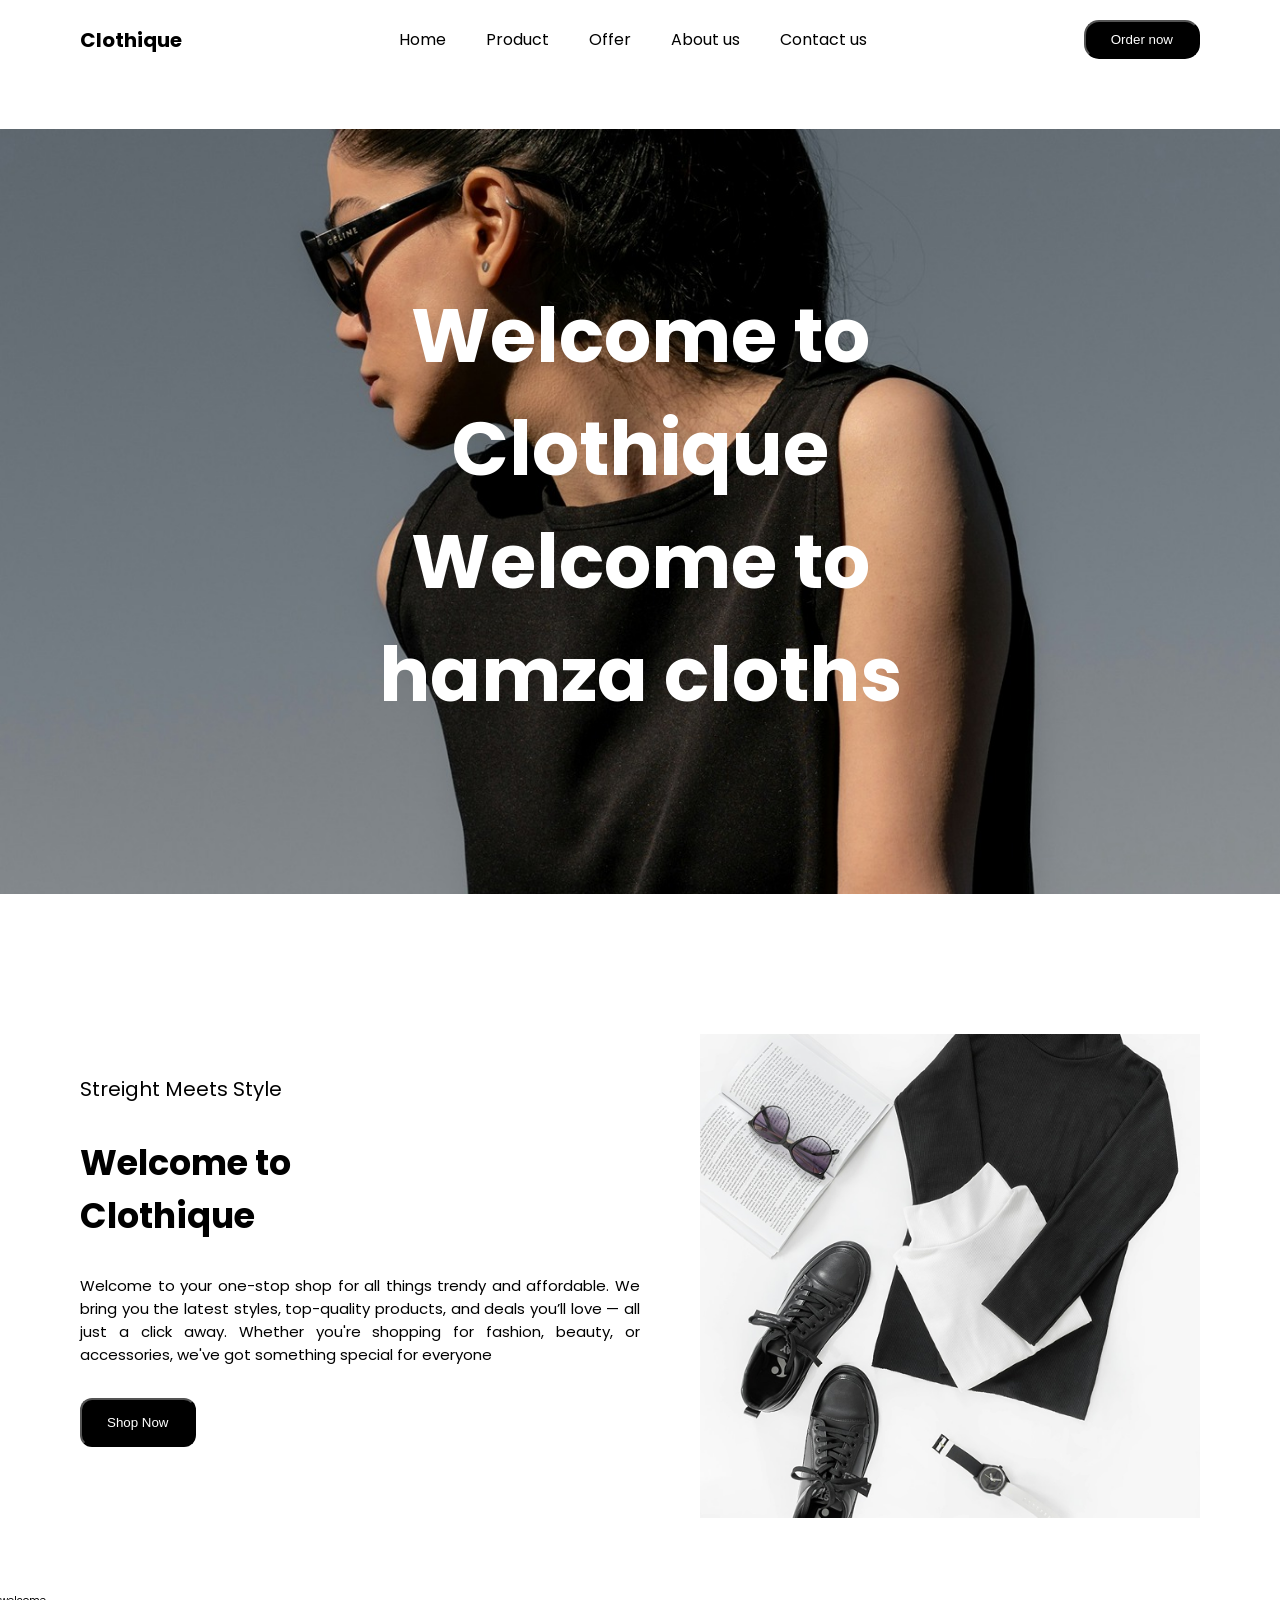
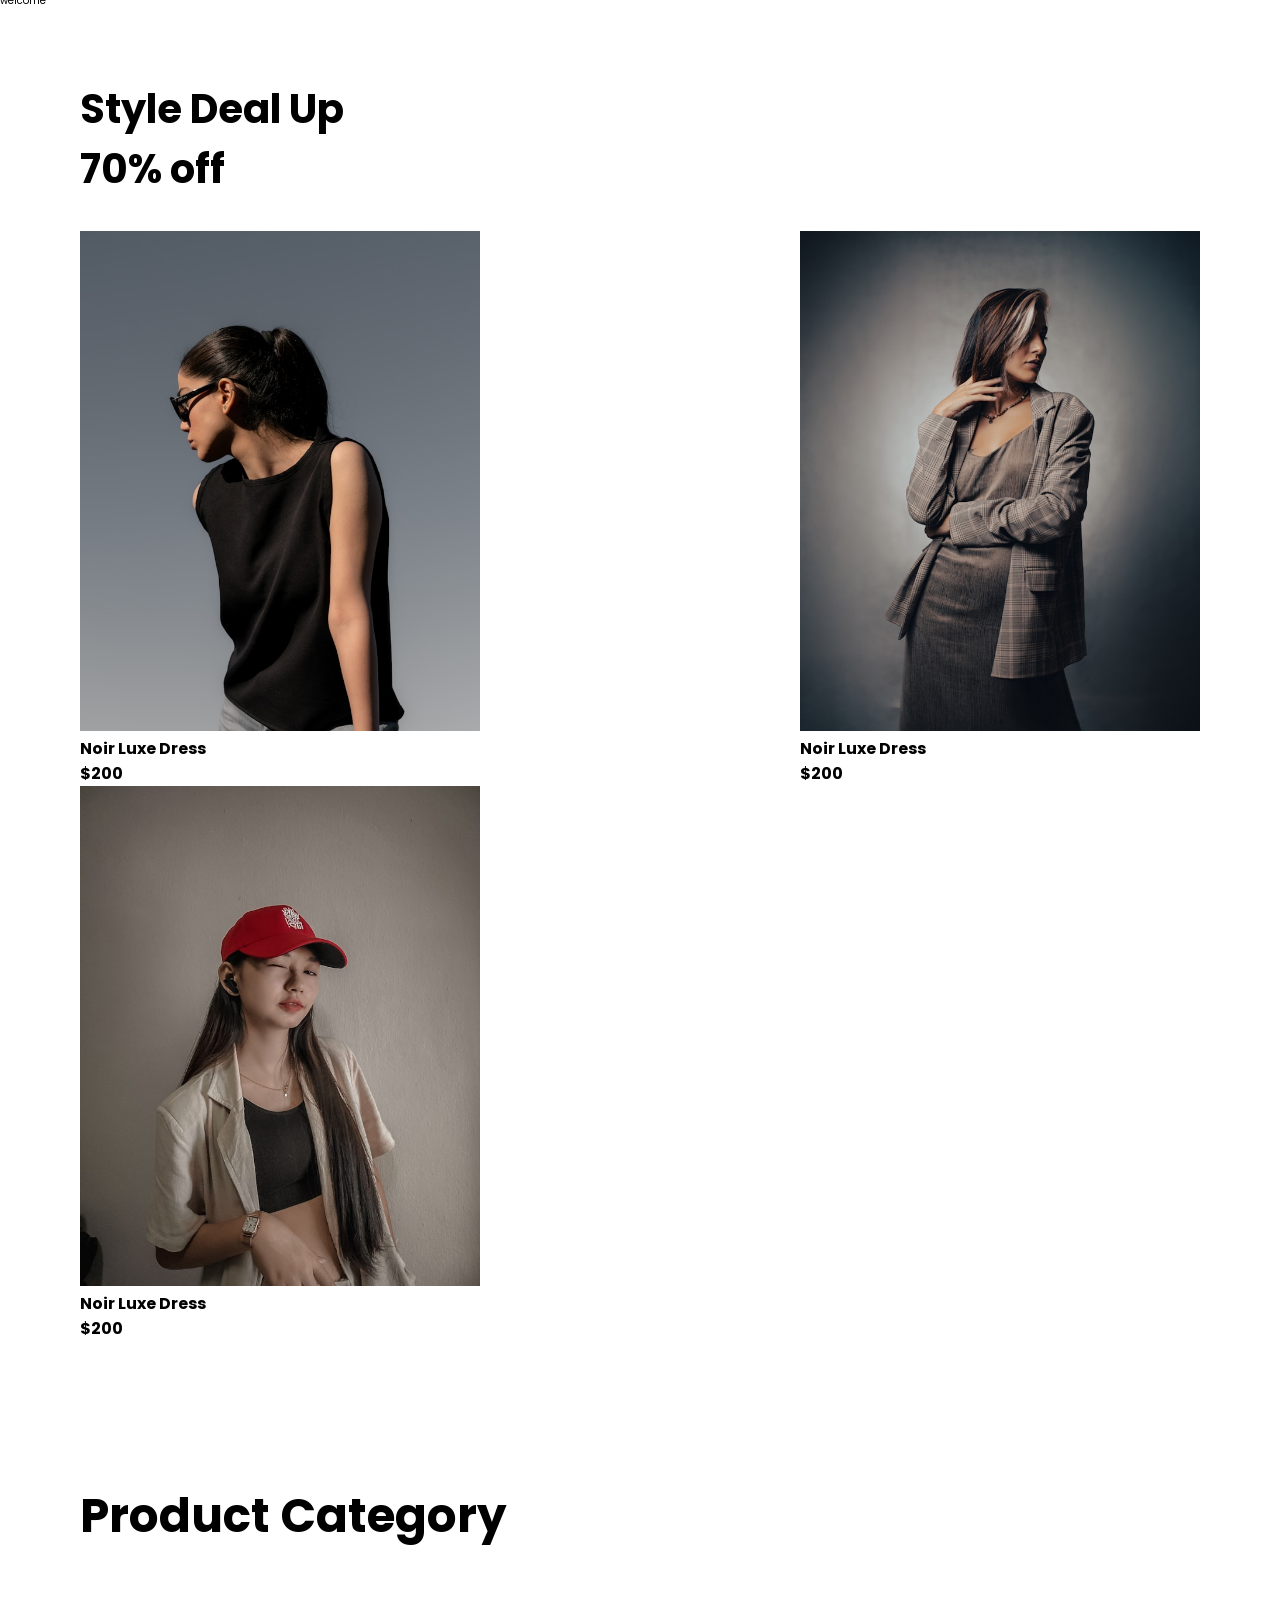
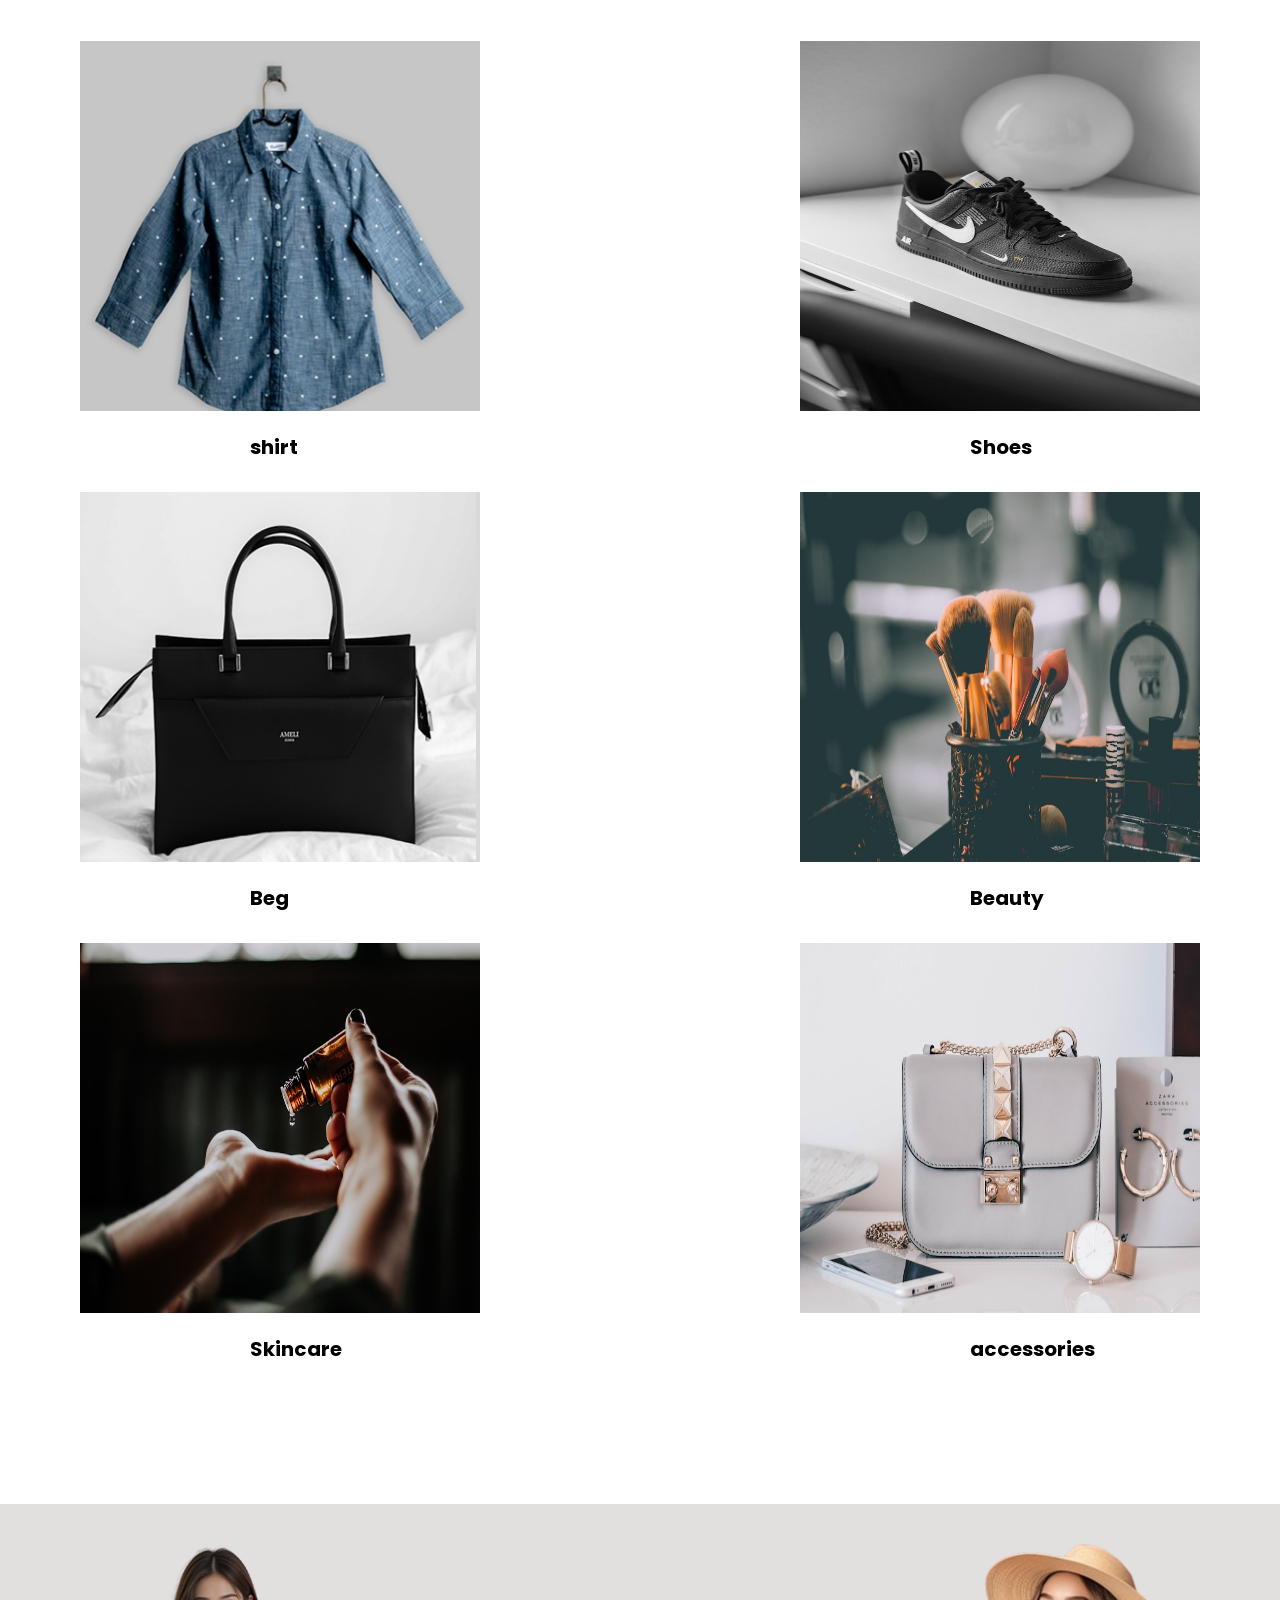
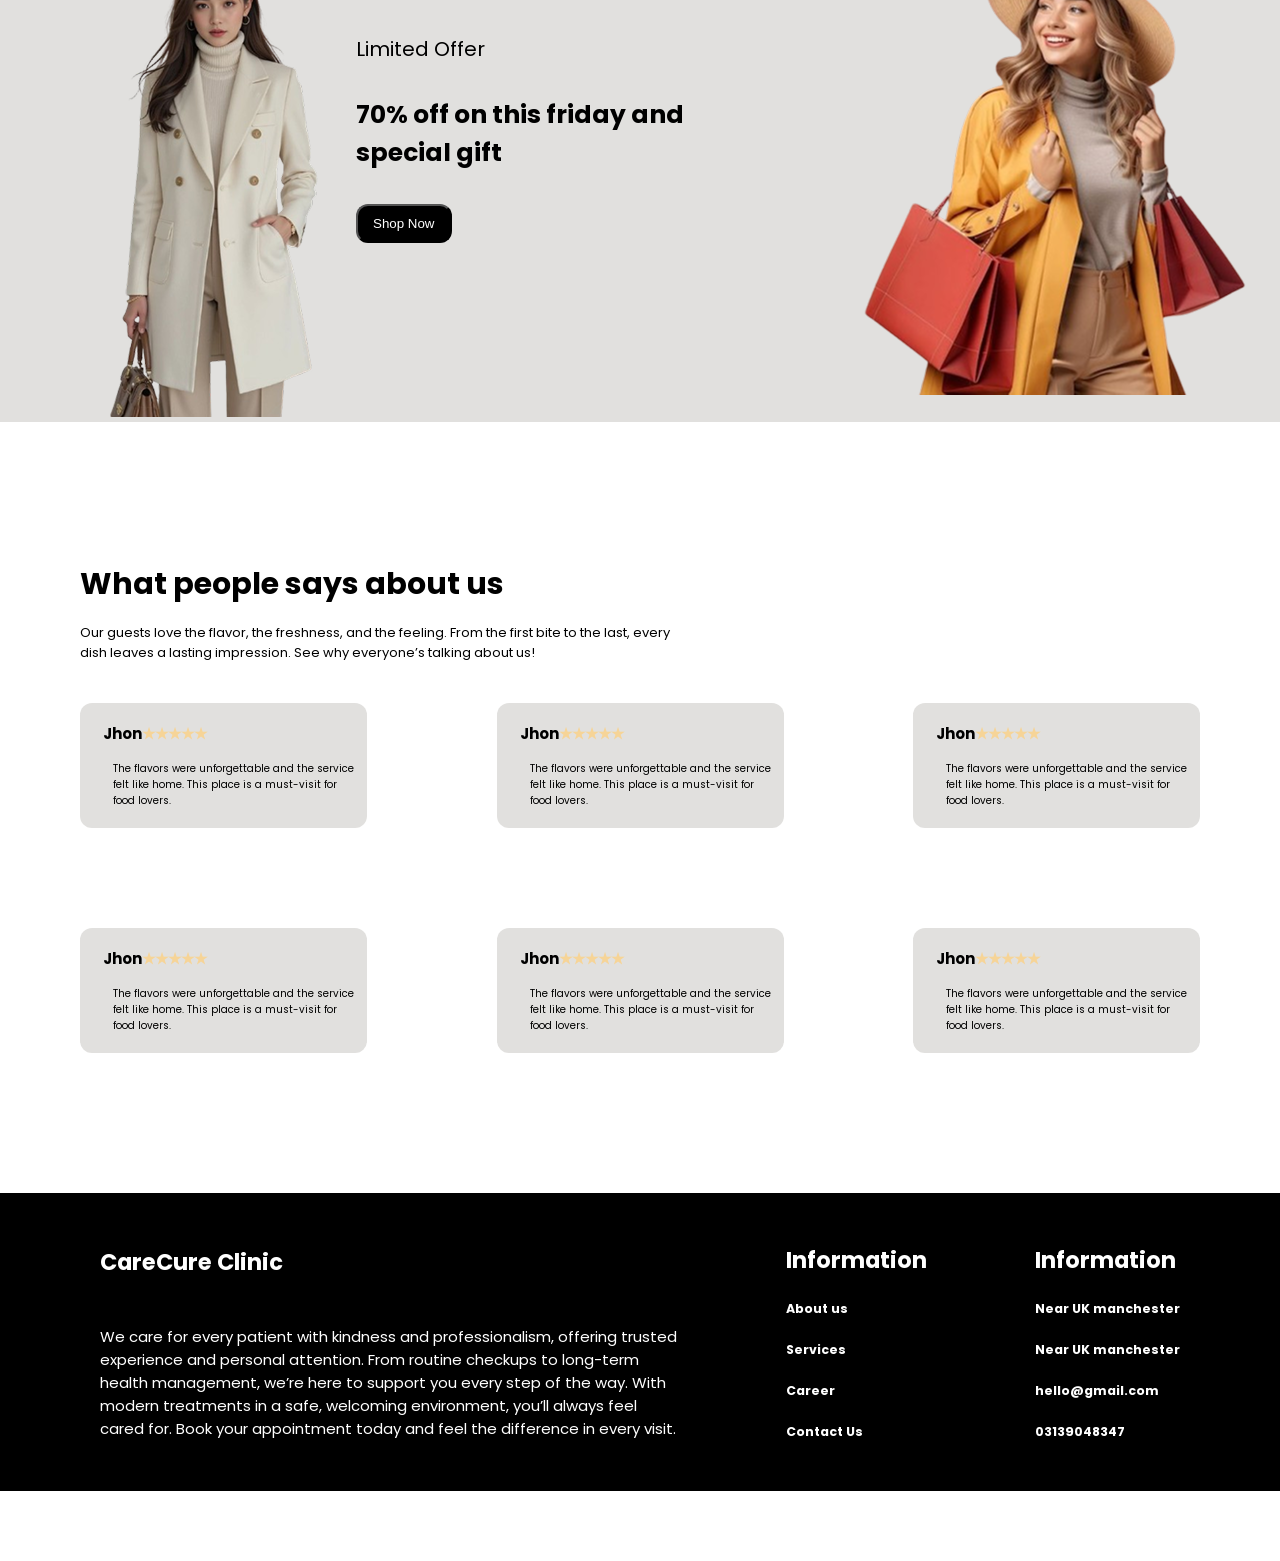
<file: index.html>
<!doctype html>
<html lang="en">
  <head>
    <meta charset="UTF-8" />
    <meta name="viewport" content="width=device-width, initial-scale=1.0" />
    <title>Document</title>
    <link rel="stylesheet" href="./style.css" />

    <link href="https://unpkg.com/aos@2.3.1/dist/aos.css" rel="stylesheet" />
  </head>
  <body>
    <div class="navbardiv">
      <div>
        <h2>Clothique</h2>
      </div>

      <div class="nav">
        <ul>
          <li><a href="">Home</a></li>
          <li><a href="">Product</a></li>
          <li><a href="">Offer</a></li>
          <li><a href="">About us</a></li>
          <li><a href="">Contact us</a></li>
        </ul>
      </div>

      <div>
        <button data-aos="zoom-in">Order now</button>
      </div>
    </div>

    <section>
      <div class="bg">
        <h1 data-aos="zoom-in">Welcome to <br />Clothique</h1>
        <h1 data-aos="zoom-in">Welcome to <br />hamza cloths</h1>
      </div>
    </section>

    <section>
      <div class="show">
        <div class="sectiona">
          <h3>Streight Meets Style</h3>
          <br /><br />
          <h2>Welcome to <br />Clothique</h2>
          <br /><br />
          <p>
            Welcome to your one-stop shop for all things trendy and affordable.
            We bring you the latest styles, top-quality products, and deals
            you’ll love — all just a click away. Whether you're shopping for
            fashion, beauty, or accessories, we've got something special for
            everyone
          </p>
          <br /><br />
          <button>Shop Now</button>
        </div>

        <div>
          <img src="./images/Rectangle 59.png" alt="" />
        </div>
      </div>
    </section>

    <p>welcome</p>

    <section>
      <h3 class="h">Style Deal Up <br />70% off</h3>
      <br /><br />

      <div class="cards">
        <div class="card">
          <img
            src="./images/151cd756b4a2ec9e3ea50fc3204fa4ef20a37c4a.jpg.jpeg"
            alt=""
          />
          <h3>Noir Luxe Dress <br />$200</h3>
        </div>
        <div class="card">
          <img
            src="./images/9ce0917d5090d6b6ba12790c9873462503a3aa0e.jpg.jpeg"
            alt=""
          />
          <h3>Noir Luxe Dress <br />$200</h3>
        </div>
        <div class="card">
          <img
            src="./images/bfc30a92158a9075737ba65a89ff49c8b12f3531.jpg.jpeg"
            alt=""
          />
          <h3>Noir Luxe Dress <br />$200</h3>
        </div>
      </div>
    </section>

    <section>
      <div class="H">
        <h3>Product Category</h3>
        <br />
      </div>

      <div class="Cards">
        <div class="Card">
          <img src="./images/sh.png" alt="" /><br /><br />
          <h2>shirt</h2>
        </div>
        <div class="Card">
          <img src="./images/sho.jpg.jpeg" alt="" /><br /><br />
          <h2>Shoes</h2>
        </div>
        <div class="Card">
          <img src="./images/Rectangle 54.png" alt="" /><br /><br />
          <h2>Beg</h2>
        </div>
        <div class="Card">
          <img src="./images/makeup.jpg.jpeg" alt="" /><br /><br />
          <h2>Beauty</h2>
        </div>
        <div class="Card">
          <img src="./images/botle.jpg.jpeg" alt="" /><br /><br />
          <h2>Skincare</h2>
        </div>
        <div class="Card">
          <img src="./images/purse2.jpg.jpeg" alt="" /><br /><br />
          <h2>accessories</h2>
        </div>
      </div>
    </section>

    <section>
      <div class="Shop">
        <div class="shop">
          <div>
            <img src="./images/1.png" alt="" />
          </div>
          <div class="aboutshop">
            <h4>Limited Offer</h4>
            <br /><br />
            <h3>
              70% off on this friday and <br />
              special gift
            </h3>
            <br /><br />
            <button>Shop Now</button>
          </div>
        </div>

        <div class="img">
          <img src="./images/2.png" alt="" />
        </div>
      </div>
    </section>

    <section>
      <div class="about">
        <h1>What people says about us</h1>
        <br />
        <p>
          Our guests love the flavor, the freshness, and the feeling. From the
          first bite to the last, every <br />
          dish leaves a lasting impression. See why everyone’s talking about us!
        </p>
      </div>

      <div class="boxes">
        <div class="boxa">
          <h5>Jhon<span>&starf;&starf;&starf;&starf;&starf;</span></h5>
          <br />
          <p>
            The flavors were unforgettable and the service <br />felt like home.
            This place is a must-visit for <br />food lovers.
          </p>
        </div>
        <div class="boxa">
          <h5>Jhon<span>&starf;&starf;&starf;&starf;&starf;</span></h5>
          <br />
          <p>
            The flavors were unforgettable and the service <br />felt like home.
            This place is a must-visit for <br />food lovers.
          </p>
        </div>
        <div class="boxa">
          <h5>Jhon<span>&starf;&starf;&starf;&starf;&starf;</span></h5>
          <br />
          <p>
            The flavors were unforgettable and the service <br />felt like home.
            This place is a must-visit for <br />food lovers.
          </p>
        </div>
        <div class="boxa">
          <h5>Jhon<span>&starf;&starf;&starf;&starf;&starf;</span></h5>
          <br />
          <p>
            The flavors were unforgettable and the service <br />felt like home.
            This place is a must-visit for <br />food lovers.
          </p>
        </div>
        <div class="boxa">
          <h5>Jhon<span>&starf;&starf;&starf;&starf;&starf;</span></h5>
          <br />
          <p>
            The flavors were unforgettable and the service <br />felt like home.
            This place is a must-visit for <br />food lovers.
          </p>
        </div>
        <div class="boxa">
          <h5>Jhon<span>&starf;&starf;&starf;&starf;&starf;</span></h5>
          <br />
          <p>
            The flavors were unforgettable and the service <br />felt like home.
            This place is a must-visit for <br />food lovers.
          </p>
        </div>
      </div>
    </section>

    <section>
      <div class="info">
        <div class="i">
          <h2>CareCure Clinic</h2>
          <br /><br />
          <p>
            We care for every patient with kindness and professionalism,
            offering trusted <br />
            experience and personal attention. From routine checkups to
            long-term <br />health management, we’re here to support you every
            step of the way. With <br />
            modern treatments in a safe, welcoming environment, you’ll always
            feel <br />
            cared for. Book your appointment today and feel the difference in
            every visit.
          </p>
        </div>
        <div>
          <h2>Information</h2>
          <br />
          <h5>About us</h5>
          <br />
          <h5>Services</h5>
          <br />
          <h5>Career</h5>
          <br />
          <h5>Contact Us</h5>
        </div>
        <div>
          <h2>Information</h2>
          <br />
          <h5>Near UK manchester</h5>
          <br />
          <h5>Near UK manchester</h5>
          <br />
          <h5>hello@gmail.com</h5>
          <br />
          <h5>03139048347</h5>
        </div>
      </div>
    </section>

    <script src="https://unpkg.com/aos@2.3.1/dist/aos.js"></script>

    <script>
      AOS.init();
    </script>
  </body>
</html>
</file>
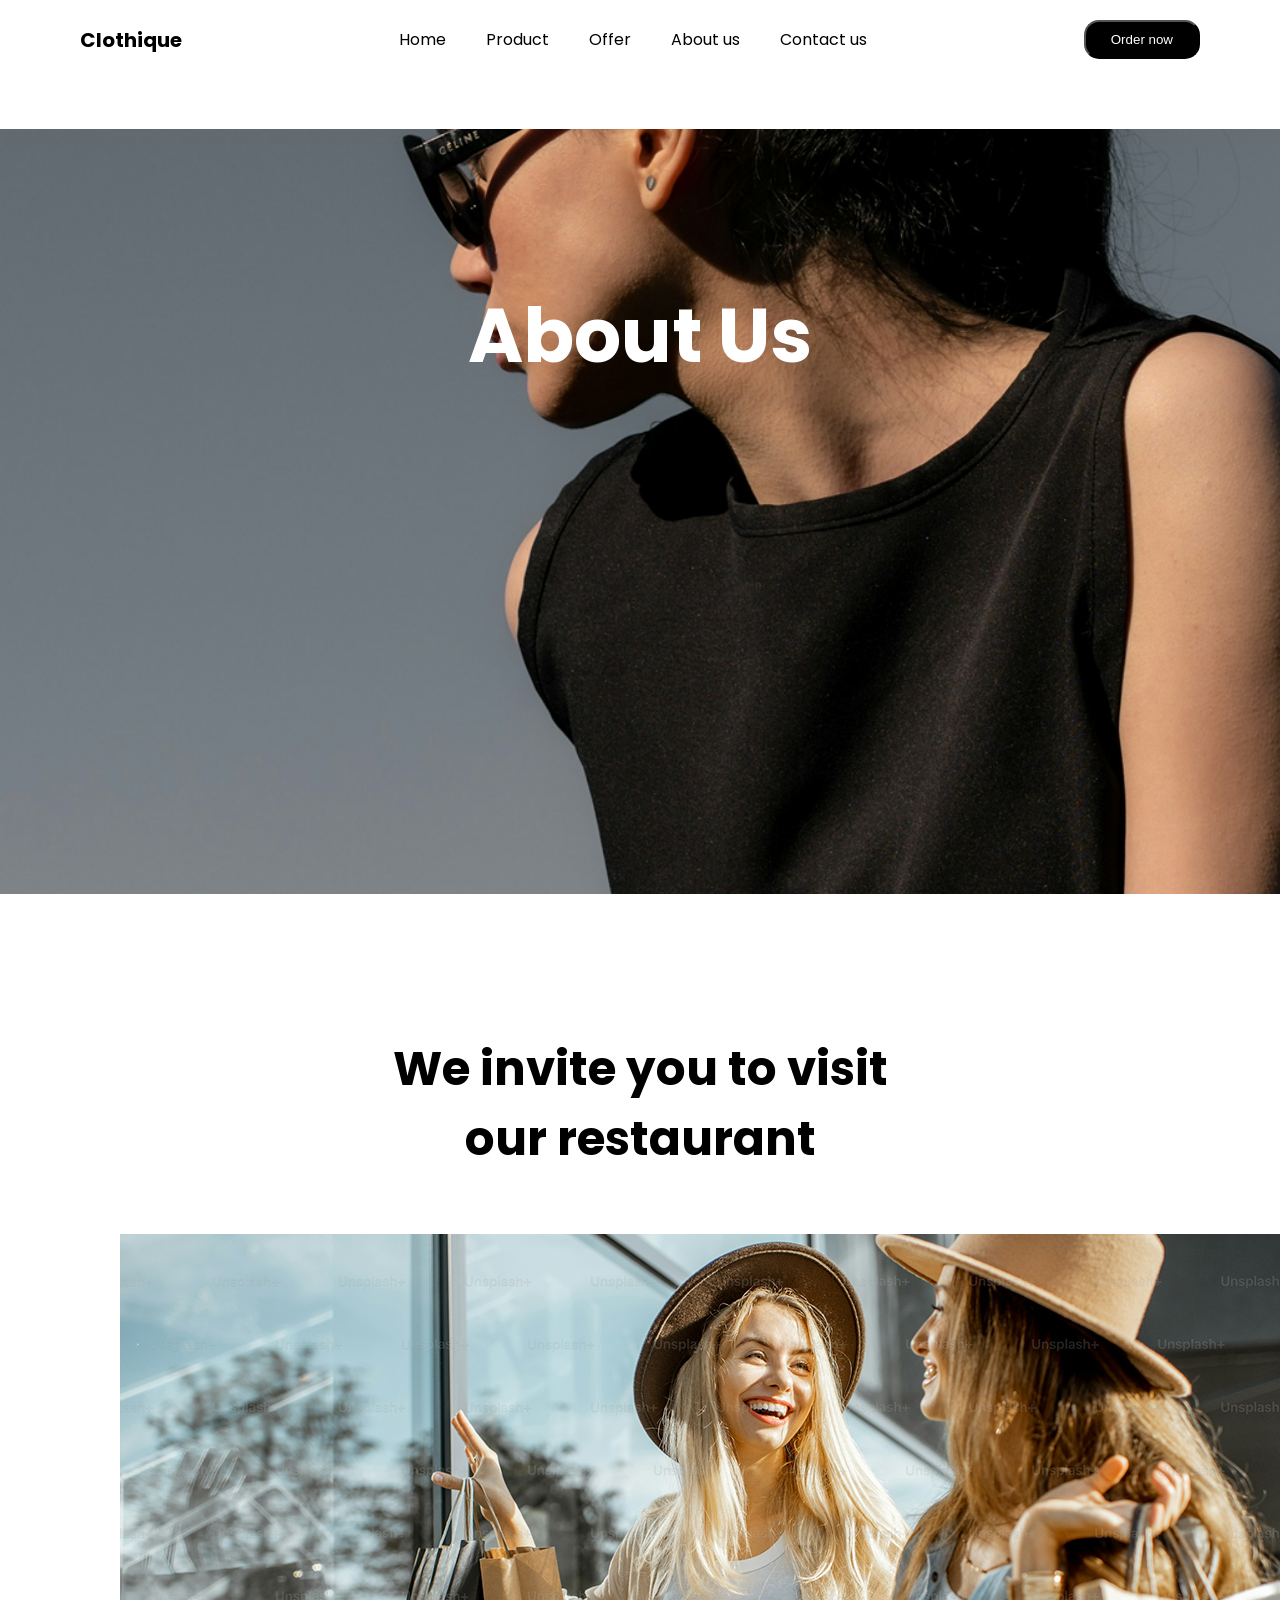
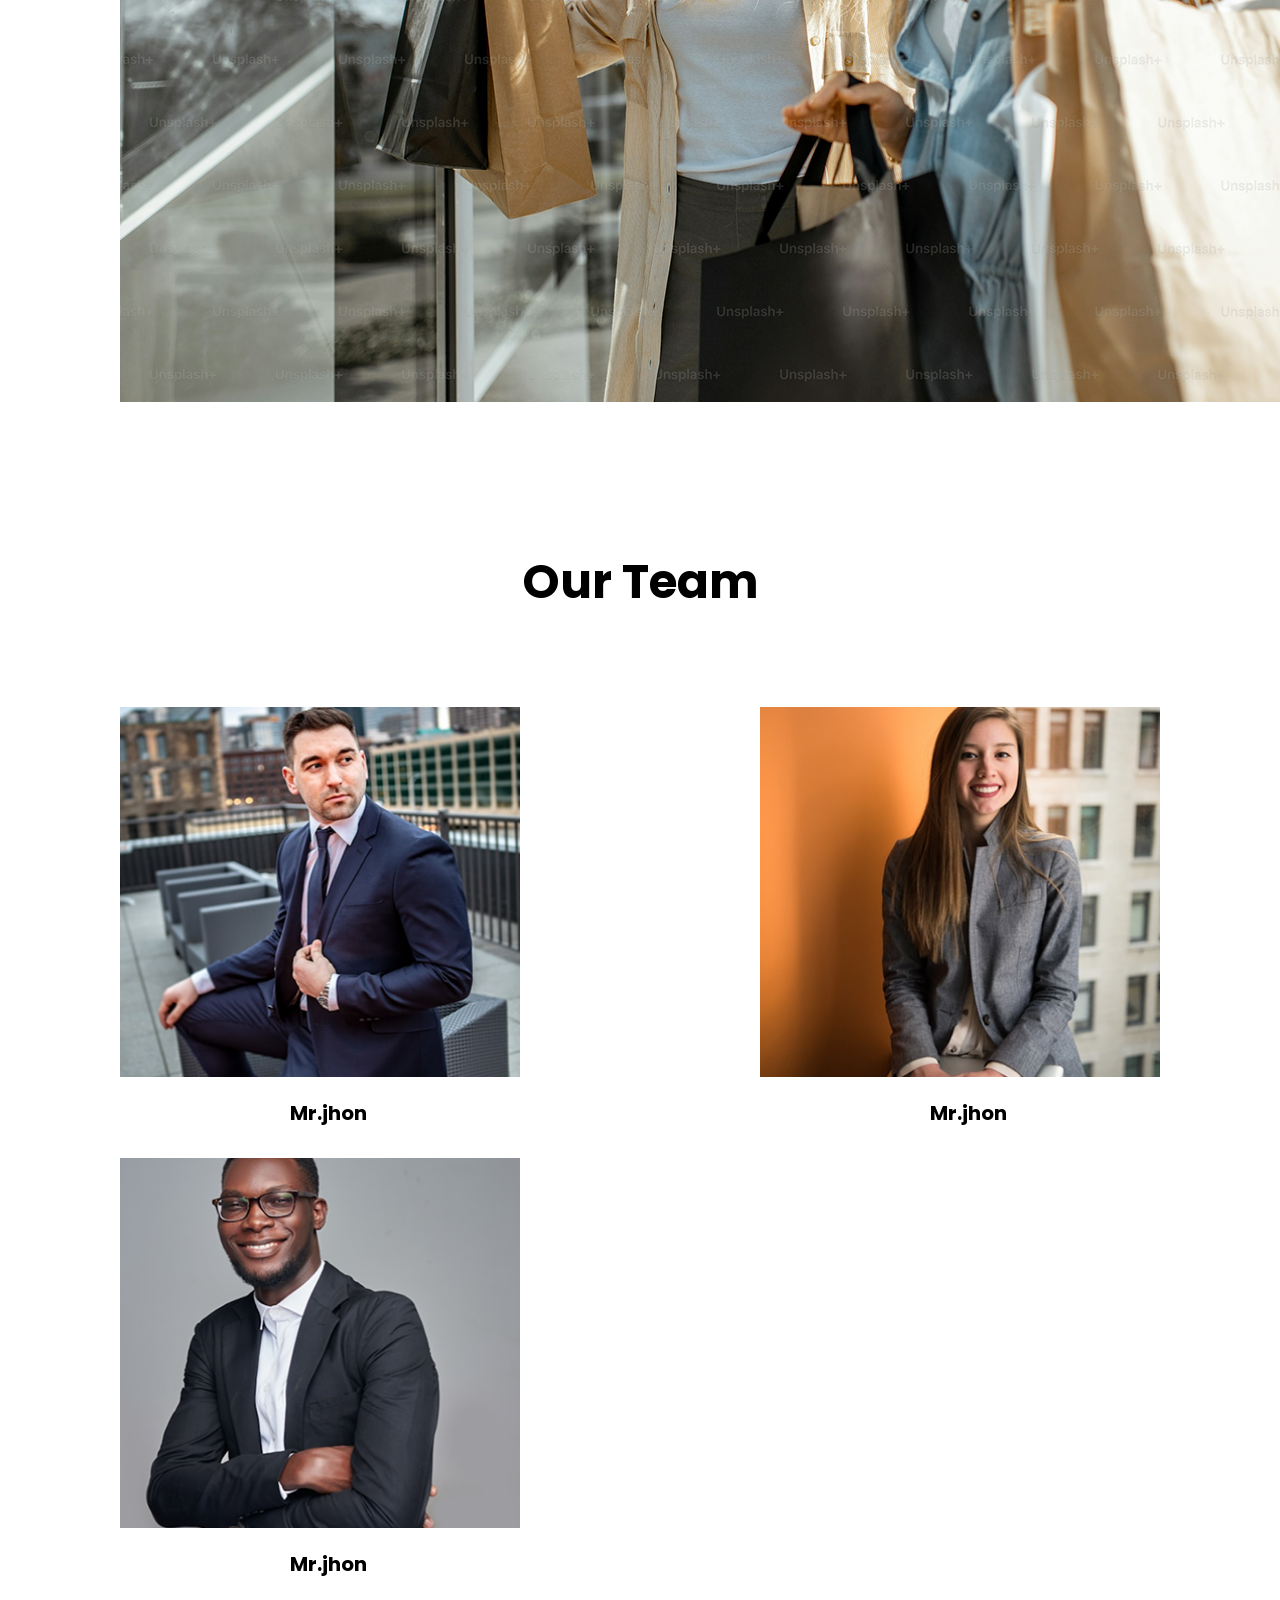
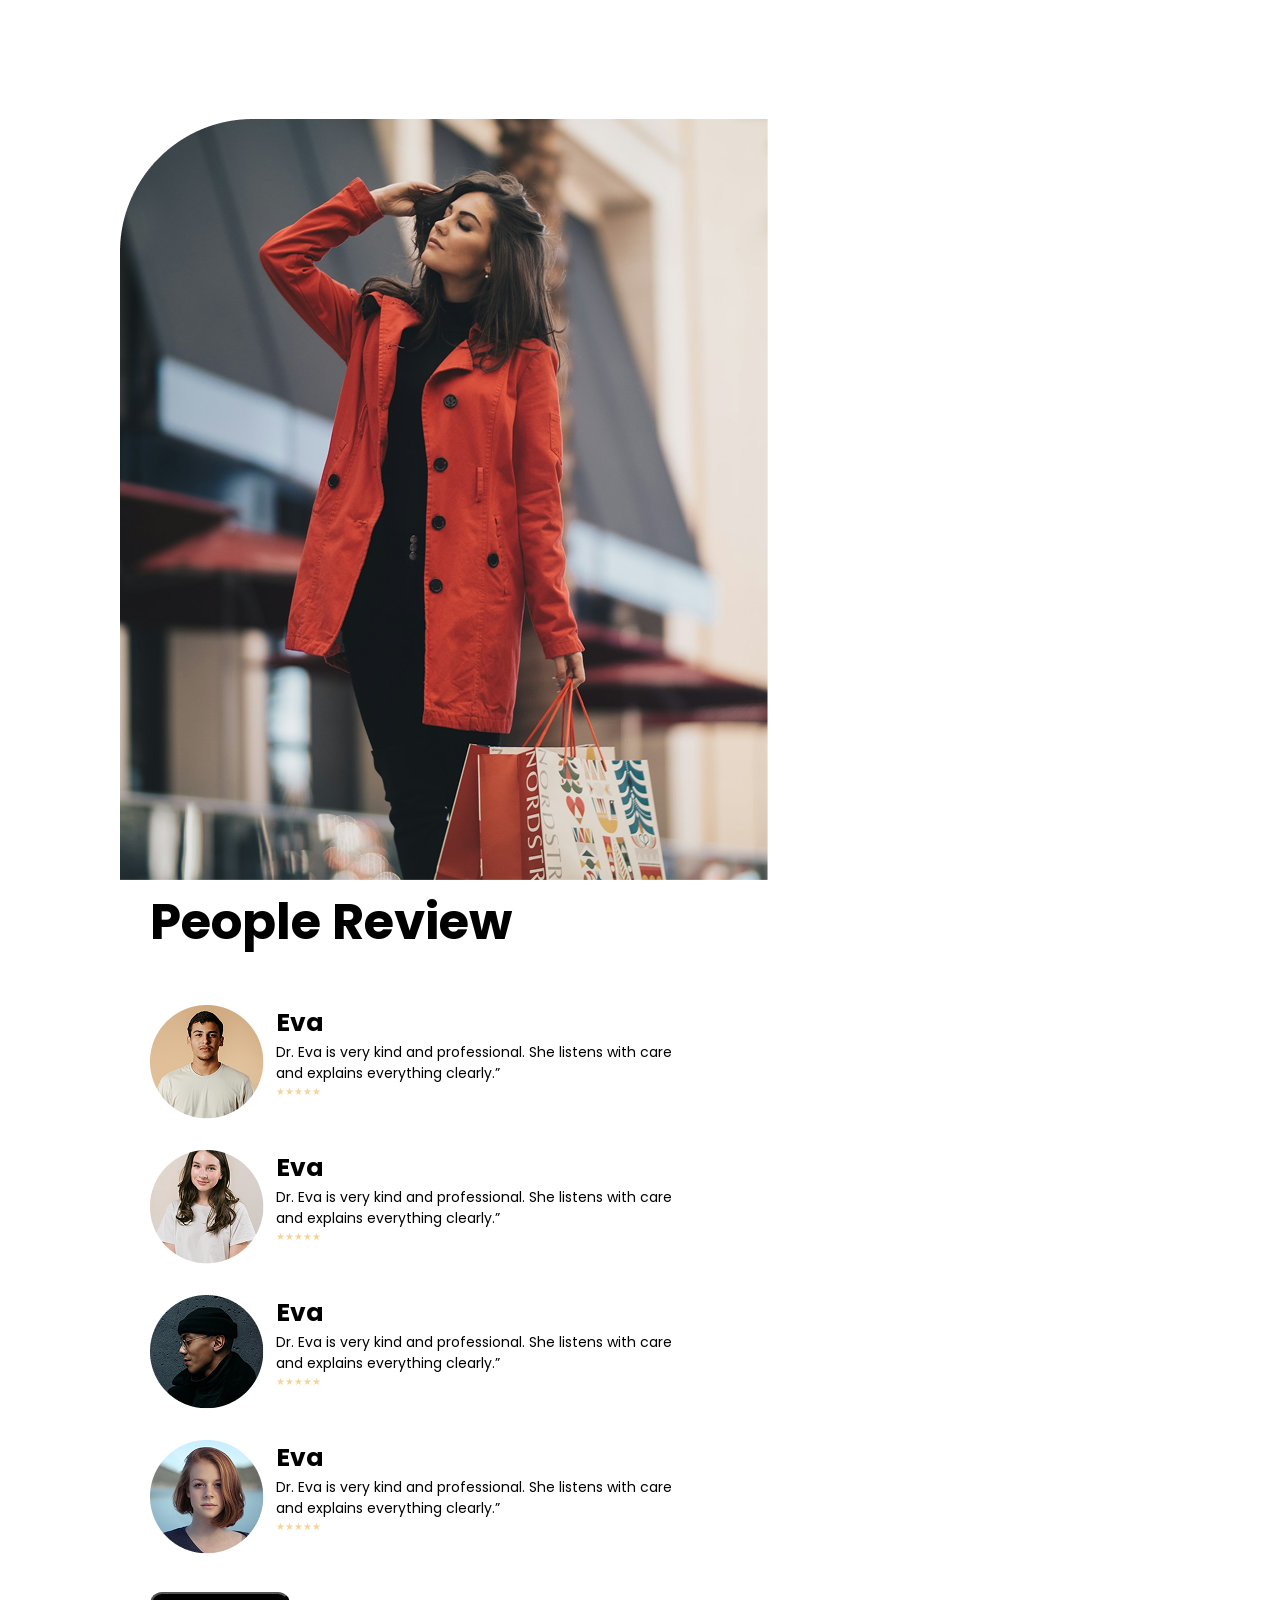
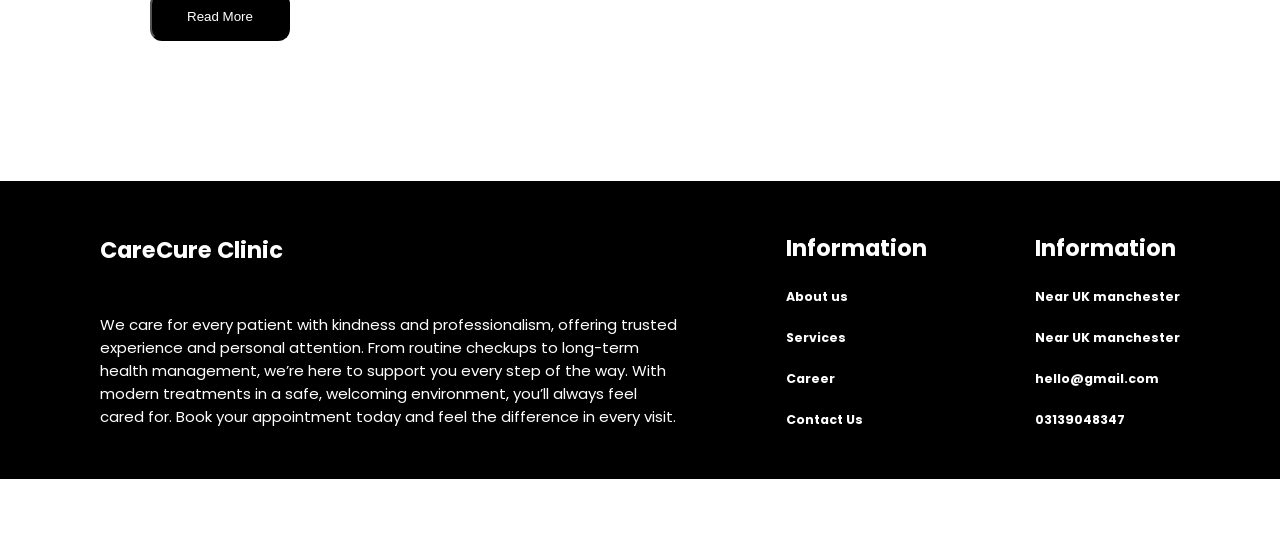
<file: about us.html>
<!DOCTYPE html>
<html lang="en">
<head>
    <meta charset="UTF-8">
    <meta name="viewport" content="width=device-width, initial-scale=1.0">
    <title>Document</title>
    <link rel="stylesheet" href="./about us.css">
</head>
<body>

    
       <div class="navbardiv">
        <div>
            <h2>Clothique</h2>

        </div>

        <div class="nav">
            <ul>
                <li><a href="">Home</a></li>
                <li><a href="">Product</a></li>
                <li><a href="">Offer</a></li>
                <li><a href="">About us</a></li>
                <li><a href="">Contact us</a></li>
            </ul>
        </div>

        <div>
            <button>Order now</button>
        </div>
    </div>

    <section>
        

        <div class="bg">
            <h1>About Us</h1>
        </div>
    </section>

     <section>

        <div class="H">
            <h3>We invite you to visit <br>
       our restaurant</h3><br>
        </div>

        <div class="image">
            <img src="./images/Rectangle 18.png" alt="">
        </div>

        </section>

        <section>
              <div class="H">
            <h3>Our Team</h3><br>
        </div>

         <div class="Cards">
            <div class="Card">
                <img src="./images/Rectangle 12.png" alt=""><br><br>
                <h2>Mr.jhon</h2>
            </div>
             <div class="Card">
                <img src="./images/Rectangle 12 (1).png" alt=""><br><br>
                <h2>Mr.jhon</h2>
            </div>
             <div class="Card">
                <img src="./images/Rectangle 12 (2).png" alt=""><br><br>
                <h2>Mr.jhon</h2>
            </div>
        </div>
        </section>

        <section>

            <div class="aboutpic">
                <div class="picture">
                    <img src="./images/Rectangle 35.png" alt="">
                </div>
                <div class="people">
                    <h1>People Review</h1><br><br>
                    <div class="review">
                          <div >
                        <img src="./images/Ellipse 2.png" alt="">
                         </div>
                        <div class="aboutimg">
                         <h3>Eva</h3>
                        <p>Dr. Eva is very kind and professional. She listens with care <br>and explains everything clearly.”</p>
                        <span>&starf;&starf;&starf;&starf;&starf;</span>
                        </div>
                     
                   
                    </div>

                    <div class="review">
                          <div>
                        <img src="./images/Ellipse 2 (1).png" alt="">
                         </div>
                        <div class="aboutimg">
                         <h3>Eva</h3>
                        <p>Dr. Eva is very kind and professional. She listens with care <br>and explains everything clearly.”</p>
                        <span>&starf;&starf;&starf;&starf;&starf;</span>
                        </div>
                     
                   
                    </div>

                    <div class="review">
                          <div>
                        <img src="./images/Ellipse 2 (2).png" alt="">
                         </div>
                        <div class="aboutimg">
                         <h3>Eva</h3>
                        <p>Dr. Eva is very kind and professional. She listens with care <br>and explains everything clearly.”</p>
                        <span>&starf;&starf;&starf;&starf;&starf;</span>
                        </div>
                     
                   
                    </div>

                    <div class="review">
                          <div>
                        <img src="./images/Ellipse 2 (3).png" alt="">
                         </div>
                        <div class="aboutimg">
                         <h3>Eva</h3>
                        <p>Dr. Eva is very kind and professional. She listens with care <br>and explains everything clearly.”</p>
                        <span>&starf;&starf;&starf;&starf;&starf;</span>
                        </div>
                    </div >
                    <button>Read More</button>
                </div>
            </div>


        </section>

         <section>
        <div class="info">
            <div class="i">
                <h2>CareCure Clinic</h2><br><br>
                <p>We care for every patient with kindness and professionalism, offering trusted <br> experience and personal attention. From routine checkups to long-term <br>health management, we’re here to support you every step of the way. With <br> modern treatments in a safe, welcoming environment, you’ll always feel <br> cared for. Book your appointment today and feel the difference in every visit.</p>
            </div>
            <div>
                <h2>Information</h2><br>
                <h5>About us</h5><br>
                <h5>Services</h5><br>
                <h5>Career</h5><br>
                <h5>Contact Us</h5>
            </div>
             <div>
                <h2>Information</h2><br>
                <h5>Near UK manchester</h5><br>
                <h5>Near UK manchester</h5><br>
                <h5>hello@gmail.com</h5><br>
                <h5>03139048347</h5>
            </div>
            

        </div>
    </section>

    
</body>
</html>
</file>
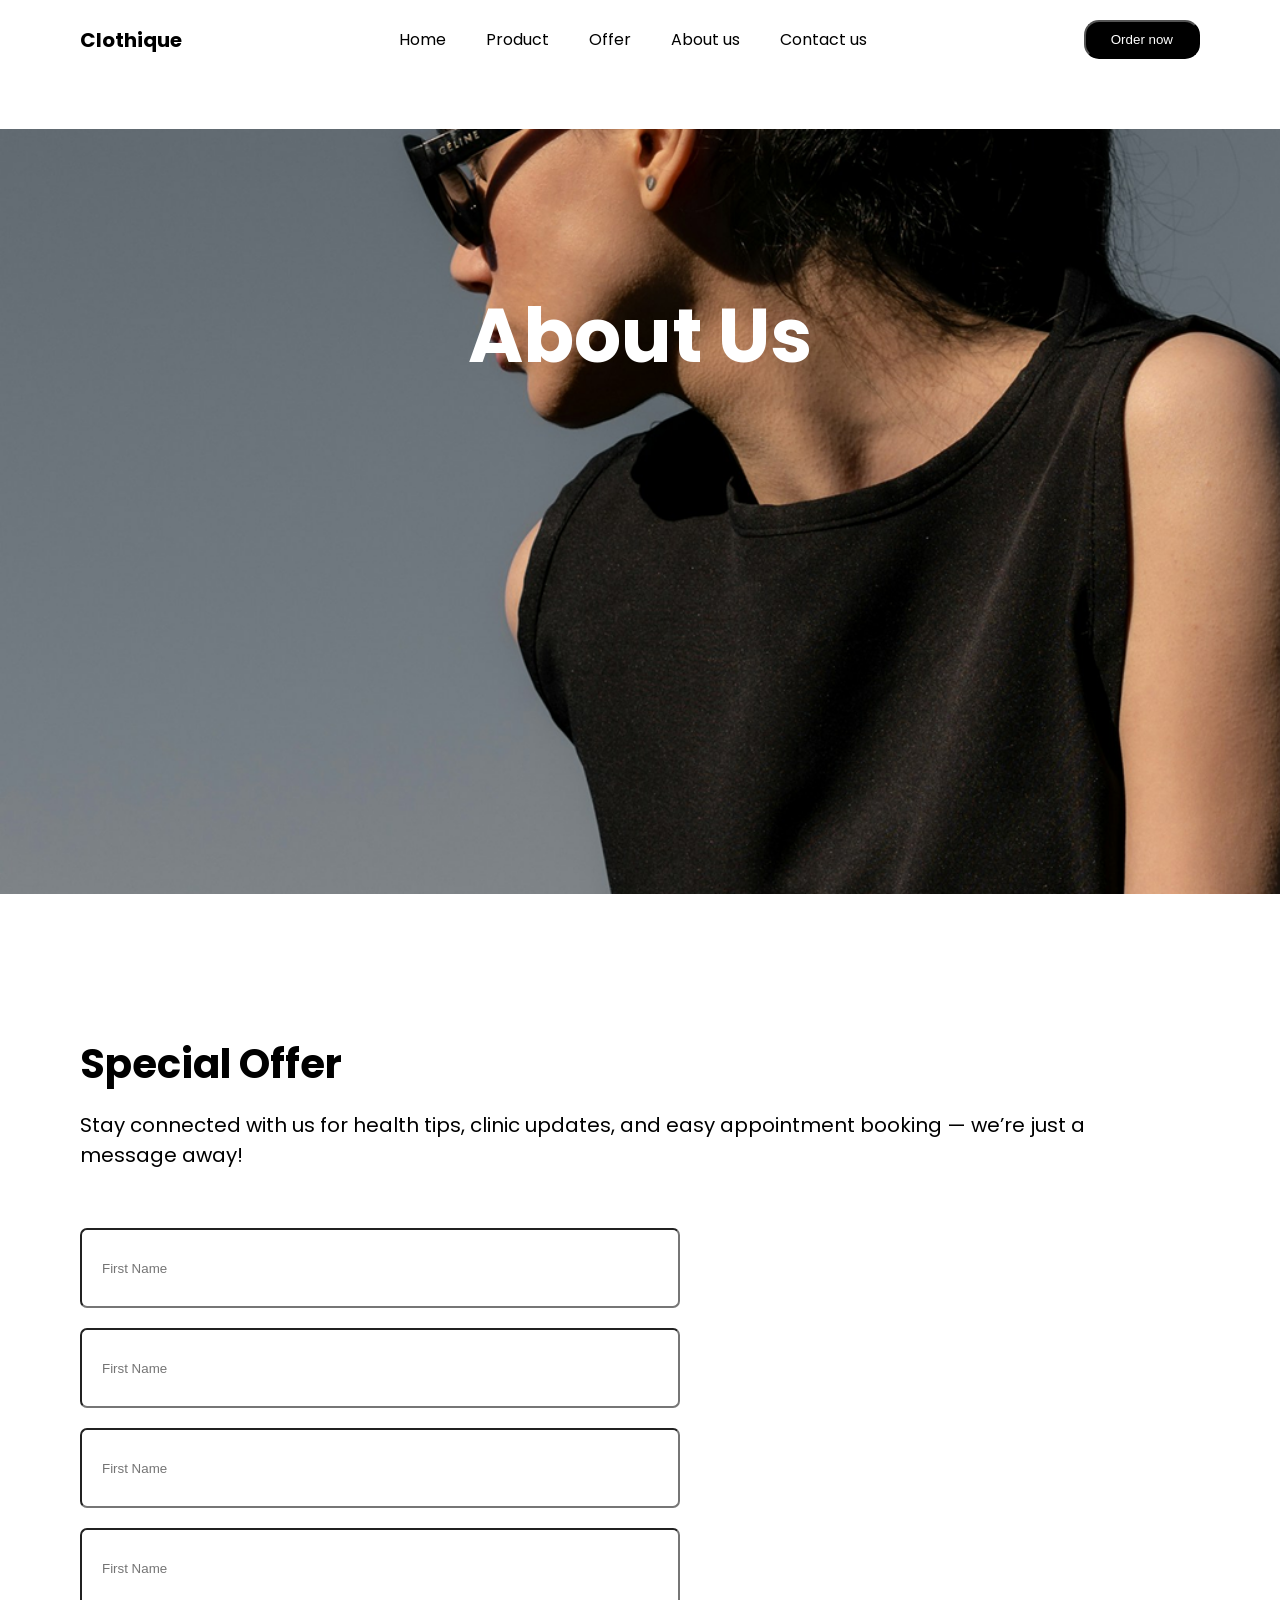
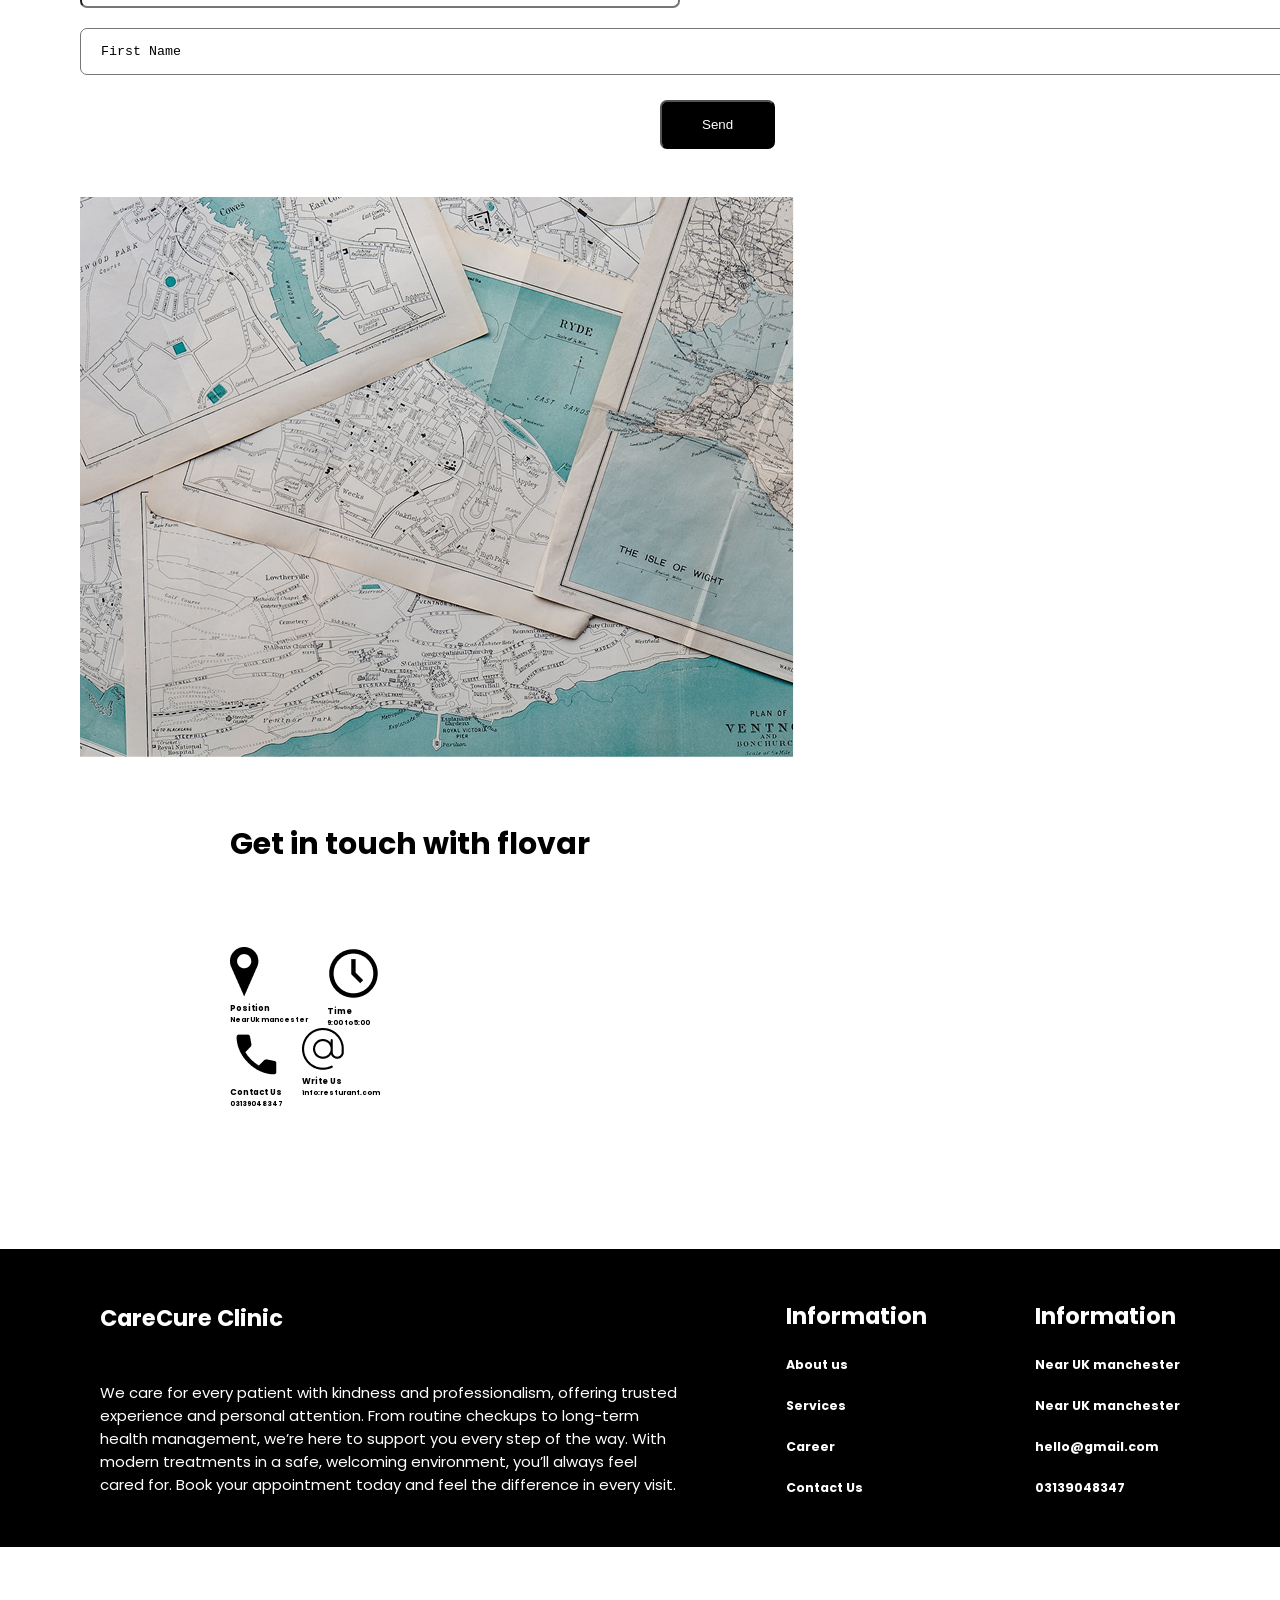
<file: contactus.html>
<!DOCTYPE html>
<html lang="en">
<head>
    <meta charset="UTF-8">
    <meta name="viewport" content="width=device-width, initial-scale=1.0">
    <title>Document</title>
    <link rel="stylesheet" href="./contactus.css">
</head>
<body>

    
       <div class="navbardiv">
        <div>
            <h2>Clothique</h2>

        </div>

        <div class="nav">
            <ul>
                <li><a href="">Home</a></li>
                <li><a href="">Product</a></li>
                <li><a href="">Offer</a></li>
                <li><a href="">About us</a></li>
                <li><a href="">Contact us</a></li>
            </ul>
        </div>

        <div>
            <button>Order now</button>
        </div>
    </div>

    <section>
        

        <div class="bg">
            <h1>About Us</h1>
        </div>
    </section>

     <section>

        <div class="H">
            <h3>Special Offer</h3><br>
            <p>Stay connected with us for health tips, clinic updates, and easy appointment booking — we’re just a <br>message away!</p>
        </div>
        <br><br><br>
        <div class="input">
            <input type="text" placeholder="First Name">
            <input type="text" placeholder="First Name">
            <input type="text" placeholder="First Name">
            <input type="text" placeholder="First Name">
            <textarea name="" id="">First Name</textarea>
        </div>

        <div class="send">
            <button>Send</button>
        </div>
        <br><br><br>
        <div class="aboutcontact">
            <div>
                <img src="./images/Rectangle 21.png" alt="">
            </div>
            <div class="ac">
                <div>
                    <h2>Get in touch with flovar</h2>
                </div>
                <br><br><br><br><br>
                <div class="icons">
                      <div class="vector">
                    <img src="./images/Vector.png" alt="">
                    <h5>Position</h5>
                    <h6>Near Uk mancester</h6>
                </div>
                <div class="time">
                    <img src="./images/tdesign_time.png" alt="">
                    <h5>Time</h5>
                    <h6>9:00 to 5:00</h6>
                </div>
                <div class="call">
                    <img src="./images/material-symbols_call.png" alt="">
                    <h5>Contact Us</h5>
                    <h6>03139048347</h6>
                </div>
                <div class="sign">
                    <img src="./images/Vector (1).png" alt="">
                    <h5>Write Us</h5>
                    <h6>info:resturant.com</h6>
                </div>
                </div>
              
                
            </div>
            
                
            </div>
        
     </section>

     <section>
        <div class="info">
            <div class="i">
                <h2>CareCure Clinic</h2><br><br>
                <p>We care for every patient with kindness and professionalism, offering trusted <br> experience and personal attention. From routine checkups to long-term <br>health management, we’re here to support you every step of the way. With <br> modern treatments in a safe, welcoming environment, you’ll always feel <br> cared for. Book your appointment today and feel the difference in every visit.</p>
            </div>
            <div>
                <h2>Information</h2><br>
                <h5>About us</h5><br>
                <h5>Services</h5><br>
                <h5>Career</h5><br>
                <h5>Contact Us</h5>
            </div>
             <div>
                <h2>Information</h2><br>
                <h5>Near UK manchester</h5><br>
                <h5>Near UK manchester</h5><br>
                <h5>hello@gmail.com</h5><br>
                <h5>03139048347</h5>
            </div>
            

        </div>
    </section>

    
</body>
</html>
</file>
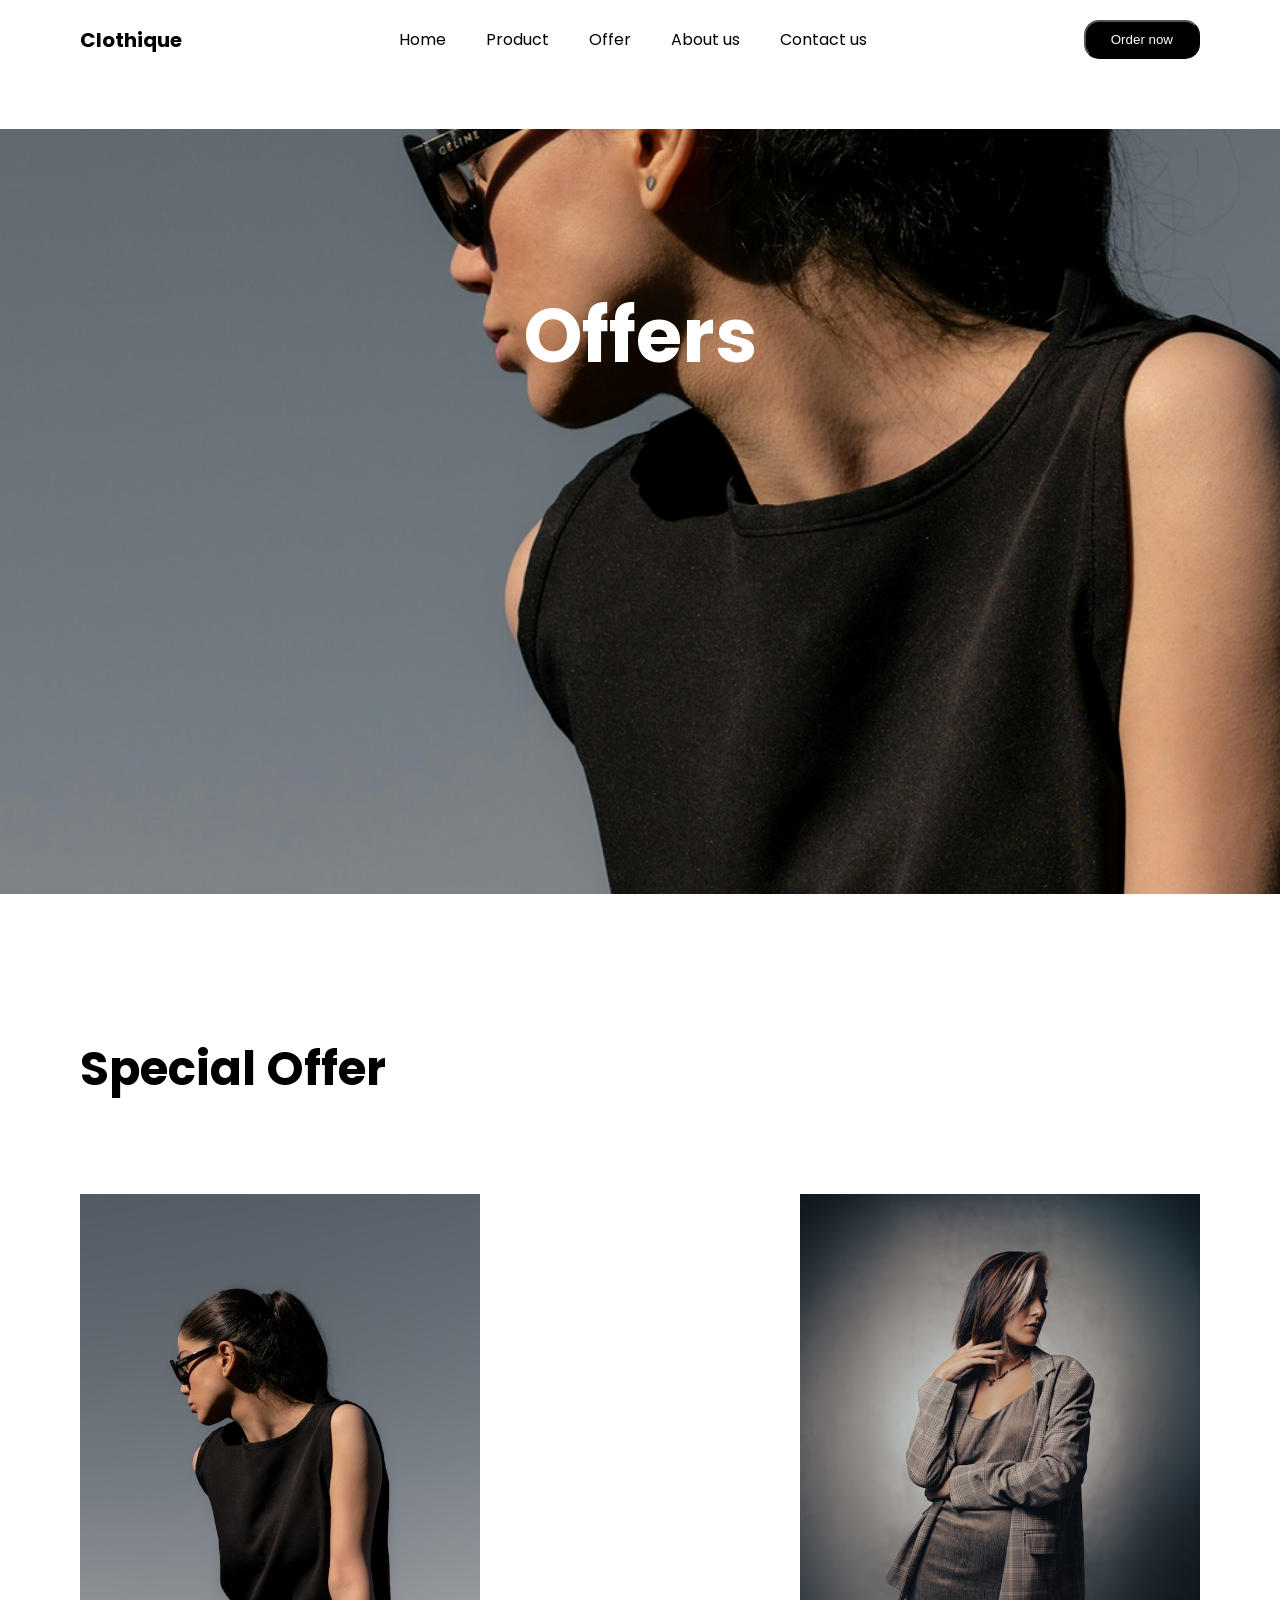
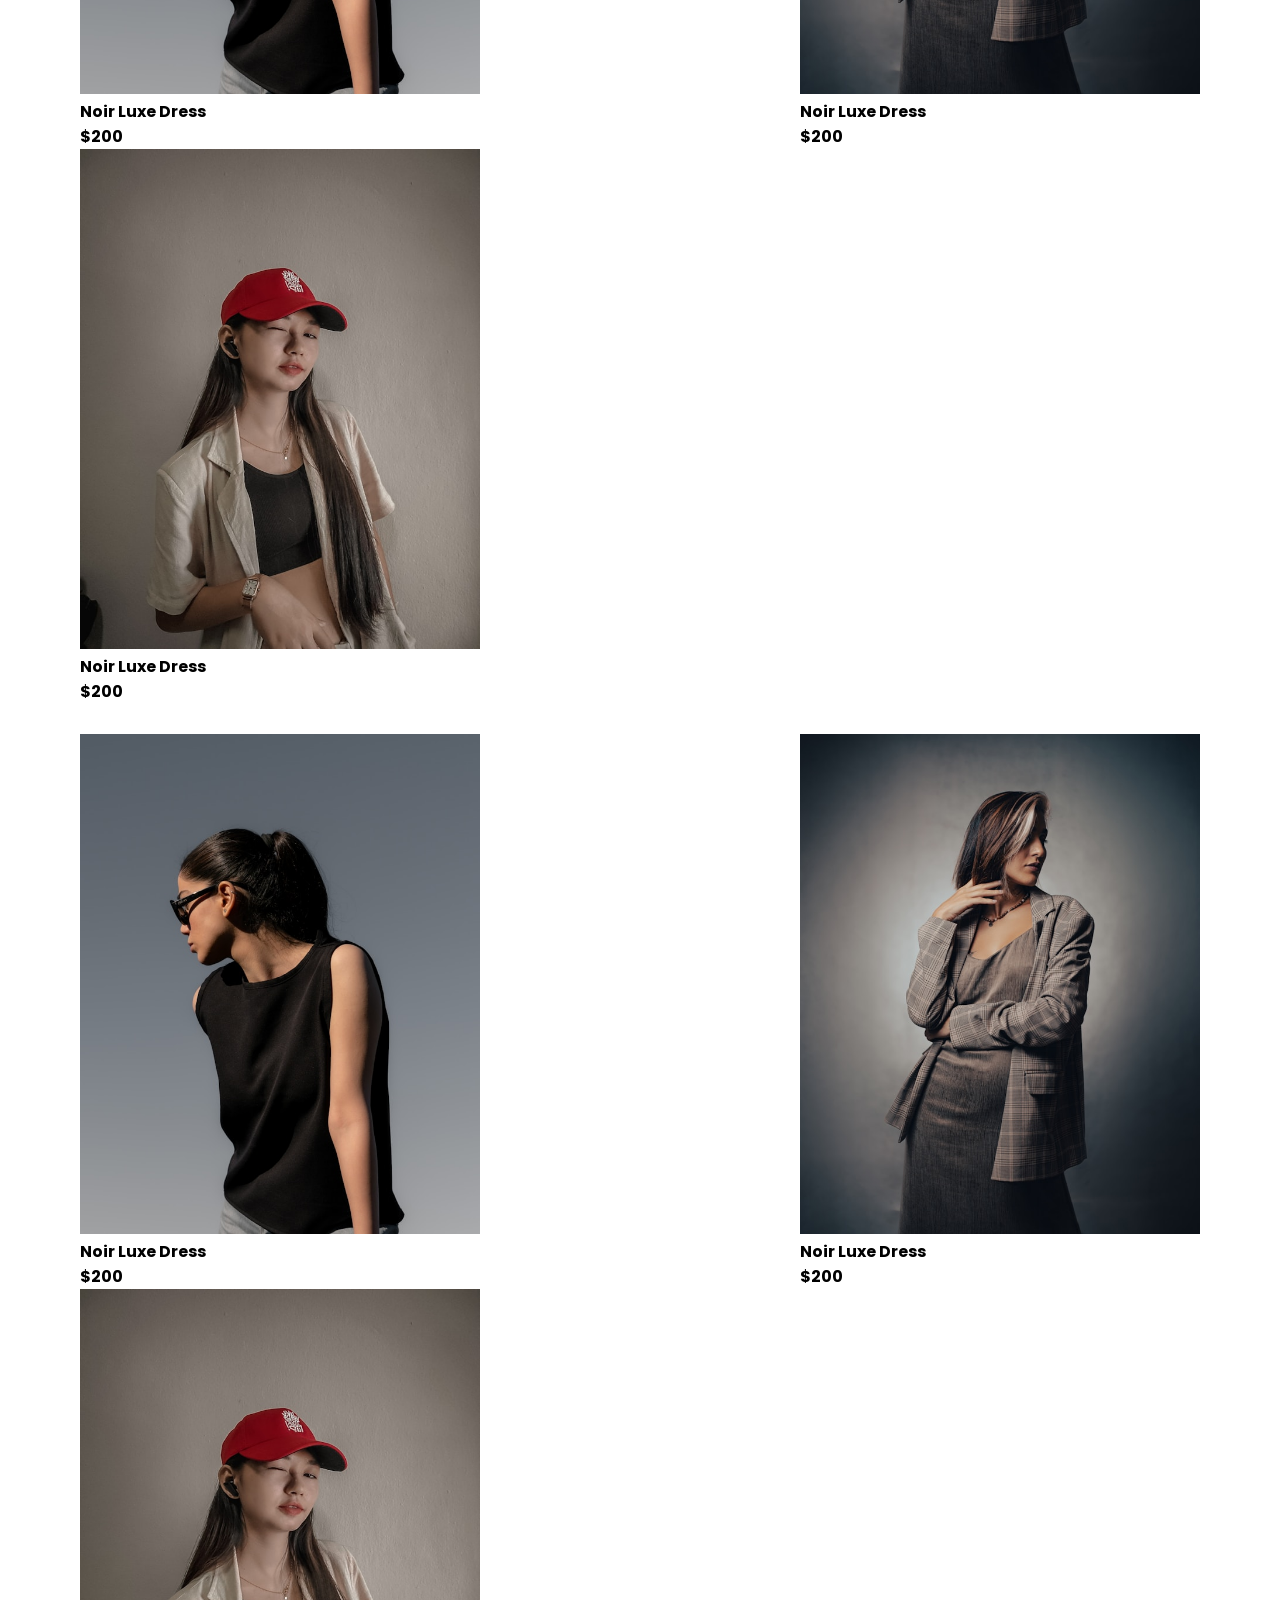
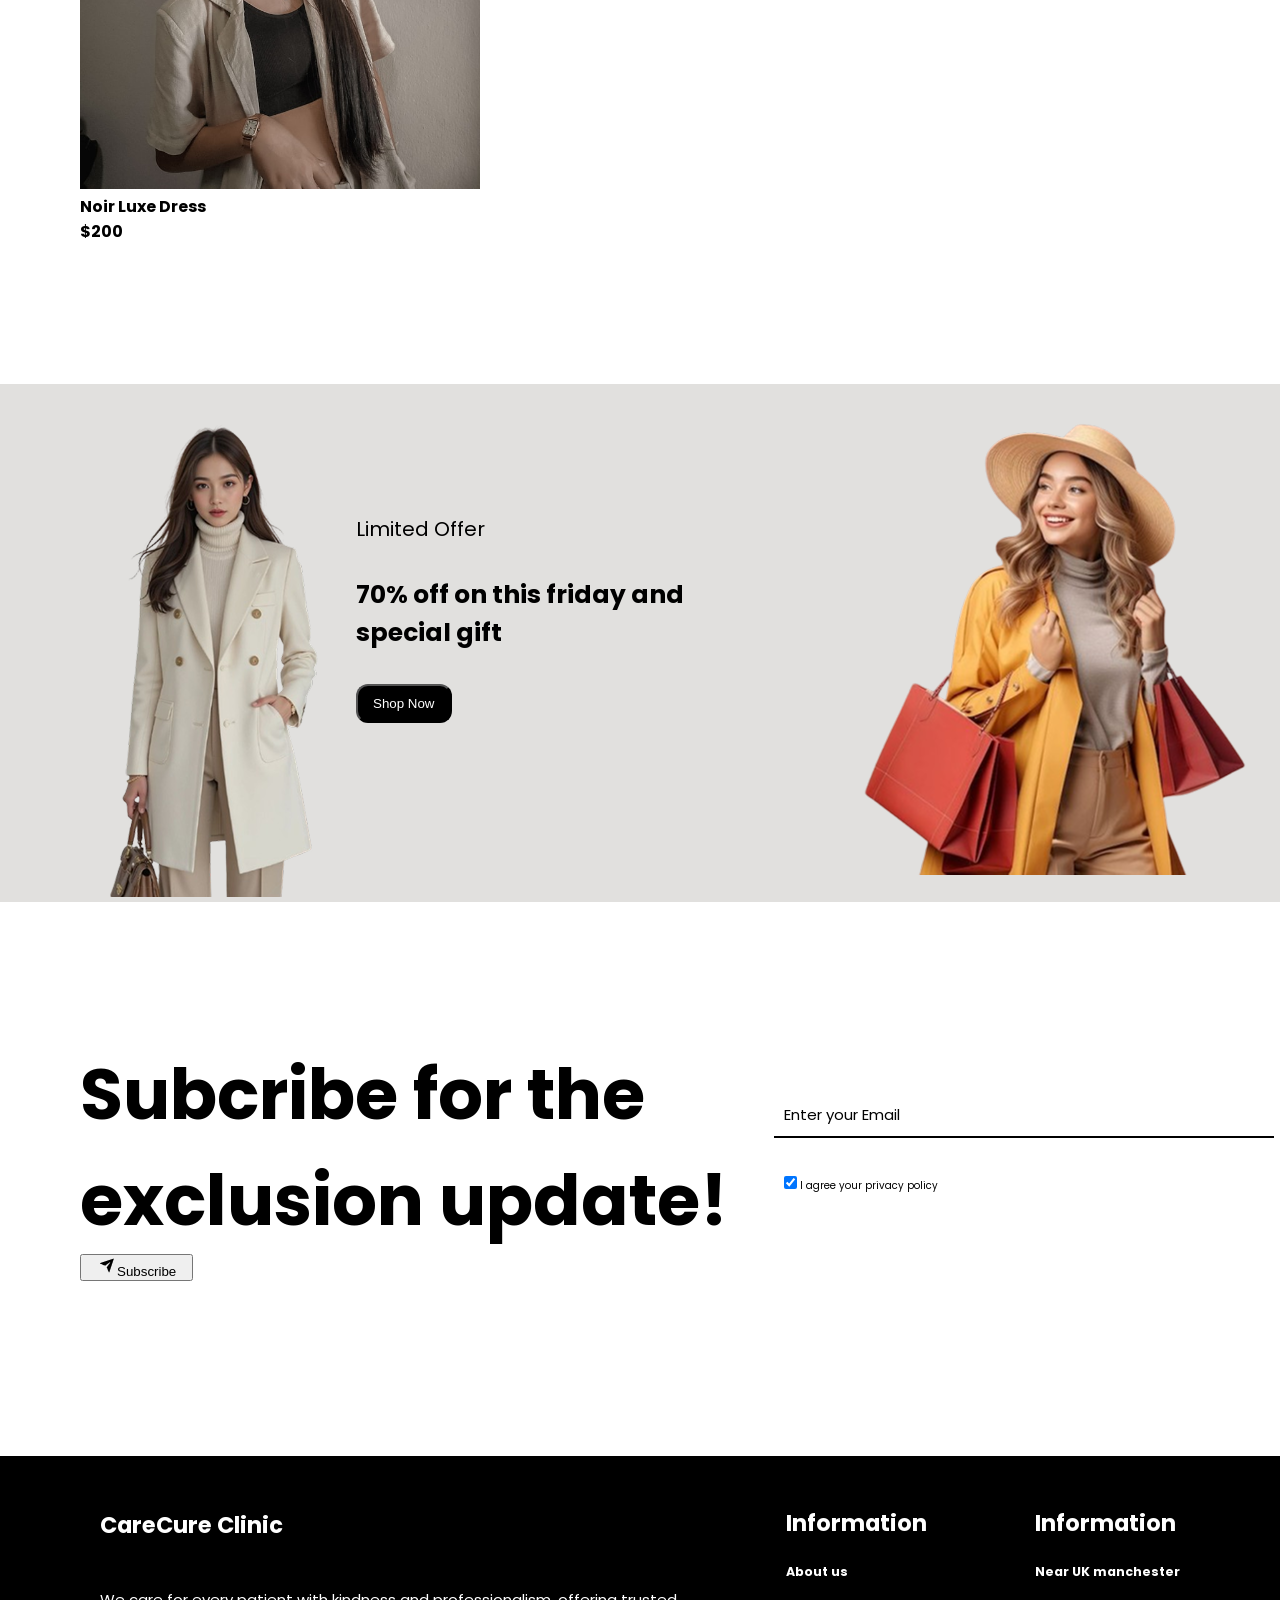
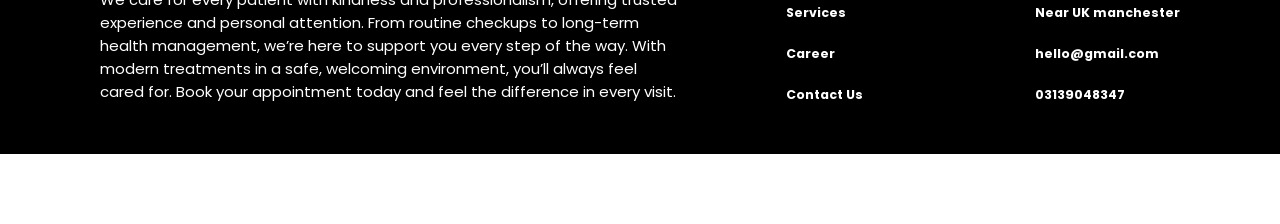
<file: Offers.html>
<!DOCTYPE html>
<html lang="en">
<head>
    <meta charset="UTF-8">
    <meta name="viewport" content="width=device-width, initial-scale=1.0">
    <title>Document</title>
    <link rel="stylesheet" href="./Offers.css">
</head>
<body>

       <div class="navbardiv">
        <div>
            <h2>Clothique</h2>

        </div>

        <div class="nav">
            <ul>
                <li><a href="">Home</a></li>
                <li><a href="">Product</a></li>
                <li><a href="">Offer</a></li>
                <li><a href="">About us</a></li>
                <li><a href="">Contact us</a></li>
            </ul>
        </div>

        <div>
            <button>Order now</button>
        </div>
    </div>

    <section>
        

        <div class="bg">
            <h1>Offers</h1>
        </div>
    </section>

    
      <section>

        <div class="H">
            <h3>Special Offer</h3><br>
        </div>

        
        <div class="cards">
            <div class="card">
                <img src="./images/151cd756b4a2ec9e3ea50fc3204fa4ef20a37c4a.jpg.jpeg" alt="">
                <h3>Noir Luxe Dress <br>$200</h3>
            </div>
            <div class="card">
                <img src="./images/9ce0917d5090d6b6ba12790c9873462503a3aa0e.jpg.jpeg" alt="">
                <h3>Noir Luxe Dress <br>$200</h3>
            </div>
            <div class="card">
                <img src="./images/bfc30a92158a9075737ba65a89ff49c8b12f3531.jpg.jpeg" alt="">
                <h3>Noir Luxe Dress <br>$200</h3>
            </div>
        </div>

        <div class="cards">
            <div class="card">
                <img src="./images/151cd756b4a2ec9e3ea50fc3204fa4ef20a37c4a.jpg.jpeg" alt="">
                <h3>Noir Luxe Dress <br>$200</h3>
            </div>
            <div class="card">
                <img src="./images/9ce0917d5090d6b6ba12790c9873462503a3aa0e.jpg.jpeg" alt="">
                <h3>Noir Luxe Dress <br>$200</h3>
            </div>
            <div class="card">
                <img src="./images/bfc30a92158a9075737ba65a89ff49c8b12f3531.jpg.jpeg" alt="">
                <h3>Noir Luxe Dress <br>$200</h3>
            </div>
        </div>
    </section>

      <section>

        <div class="Shop">
             <div class="shop">
            <div>
                <img src="./images/1.png" alt="">
            </div>
            <div class="aboutshop">
                <h4>Limited Offer</h4><br><br>
                <h3>70% off on this friday and <br> special gift</h3><br><br>
                <button>Shop Now</button>
            </div>
        </div>

        <div class="img">
            <img src="./images/2.png" alt="">
        </div>
        </div>
       
    </section>


    <section>
       <div class="update">
         <div class="sub">
            <h1>Subcribe for the <br> exclusion update!</h1>
        </div>
        <div class="email">
            <p>Enter your Email</p>
            <input type="checkbox"checked > I agree your privacy  policy
        </div>
        <div class="b">
            <button><span><img src="./images/bitcoin-icons_share-filled (1).png" alt=""></span>Subscribe</button>
        </div>
       </div>
    </section>

      <section>
        <div class="info">
            <div class="i">
                <h2>CareCure Clinic</h2><br><br>
                <p>We care for every patient with kindness and professionalism, offering trusted <br> experience and personal attention. From routine checkups to long-term <br>health management, we’re here to support you every step of the way. With <br> modern treatments in a safe, welcoming environment, you’ll always feel <br> cared for. Book your appointment today and feel the difference in every visit.</p>
            </div>
            <div>
                <h2>Information</h2><br>
                <h5>About us</h5><br>
                <h5>Services</h5><br>
                <h5>Career</h5><br>
                <h5>Contact Us</h5>
            </div>
             <div>
                <h2>Information</h2><br>
                <h5>Near UK manchester</h5><br>
                <h5>Near UK manchester</h5><br>
                <h5>hello@gmail.com</h5><br>
                <h5>03139048347</h5>
            </div>
            

        </div>
    </section>
    
</body>
</html>
</file>
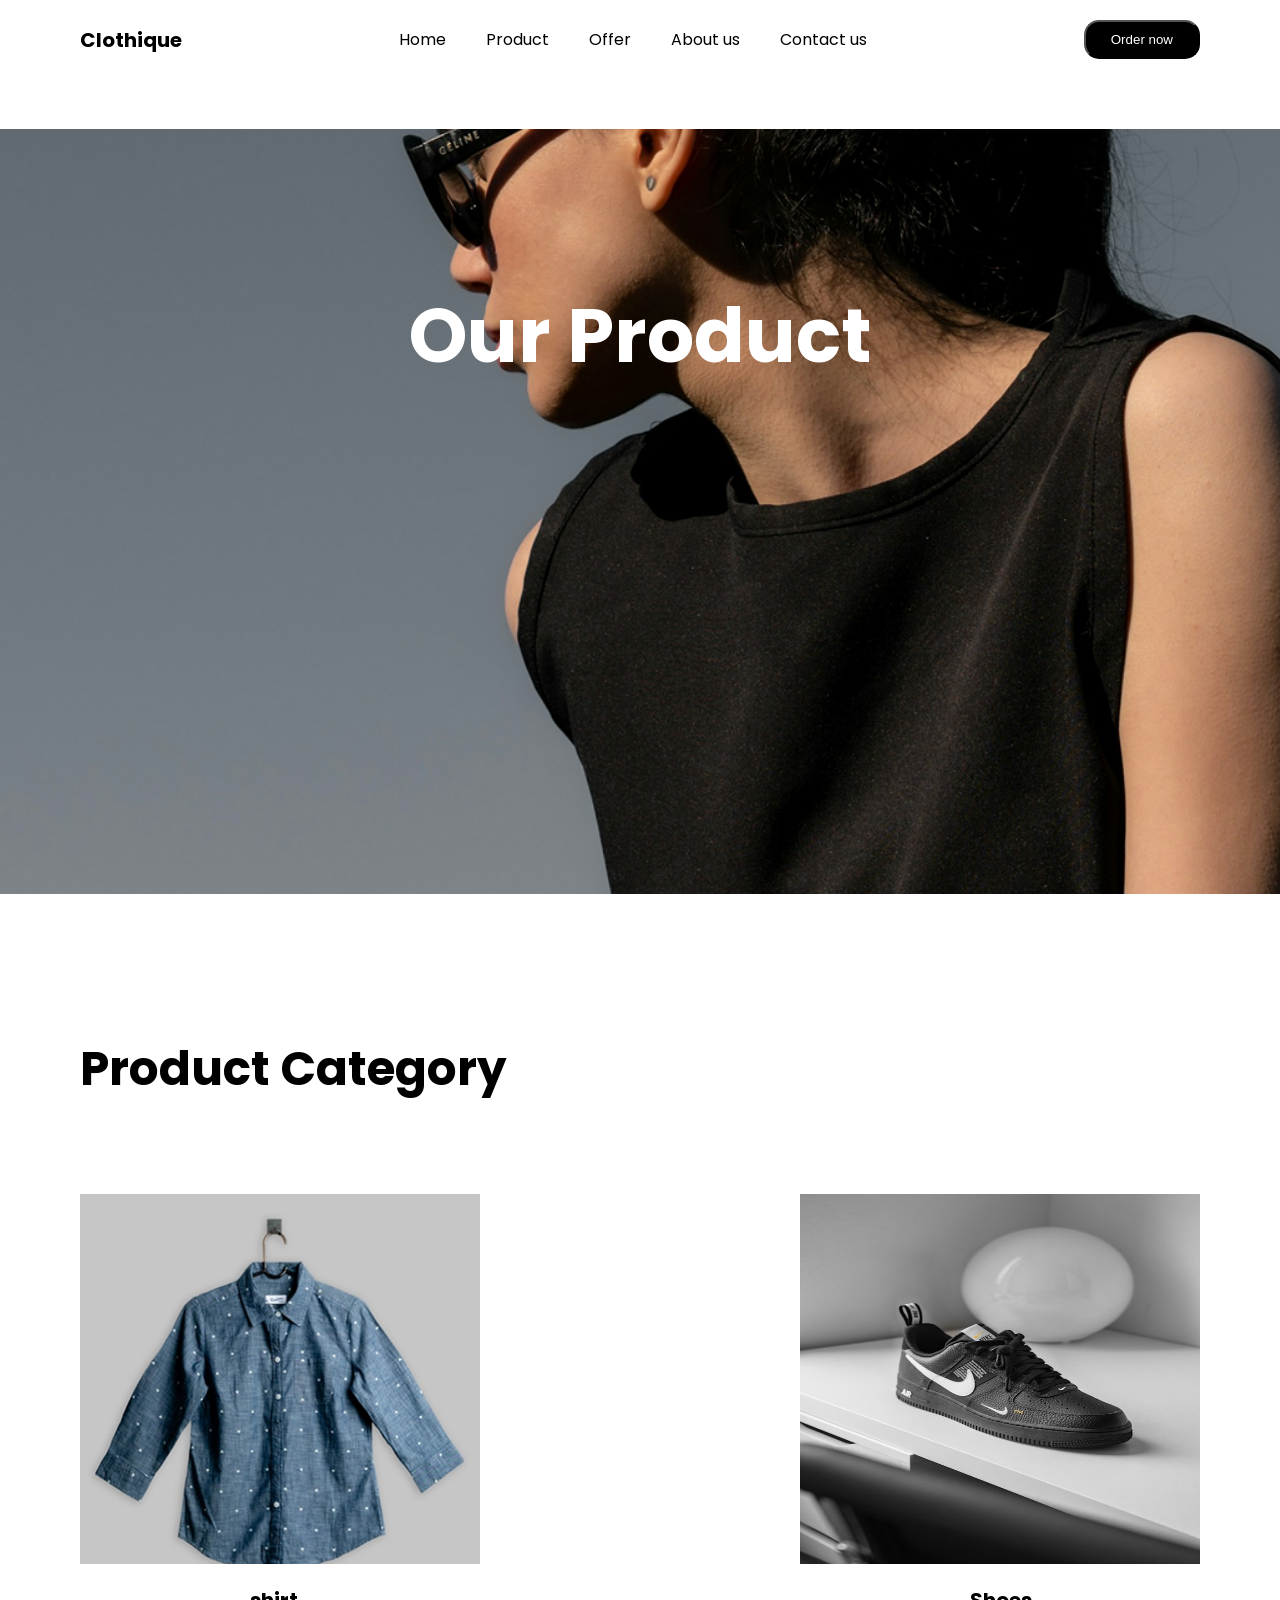
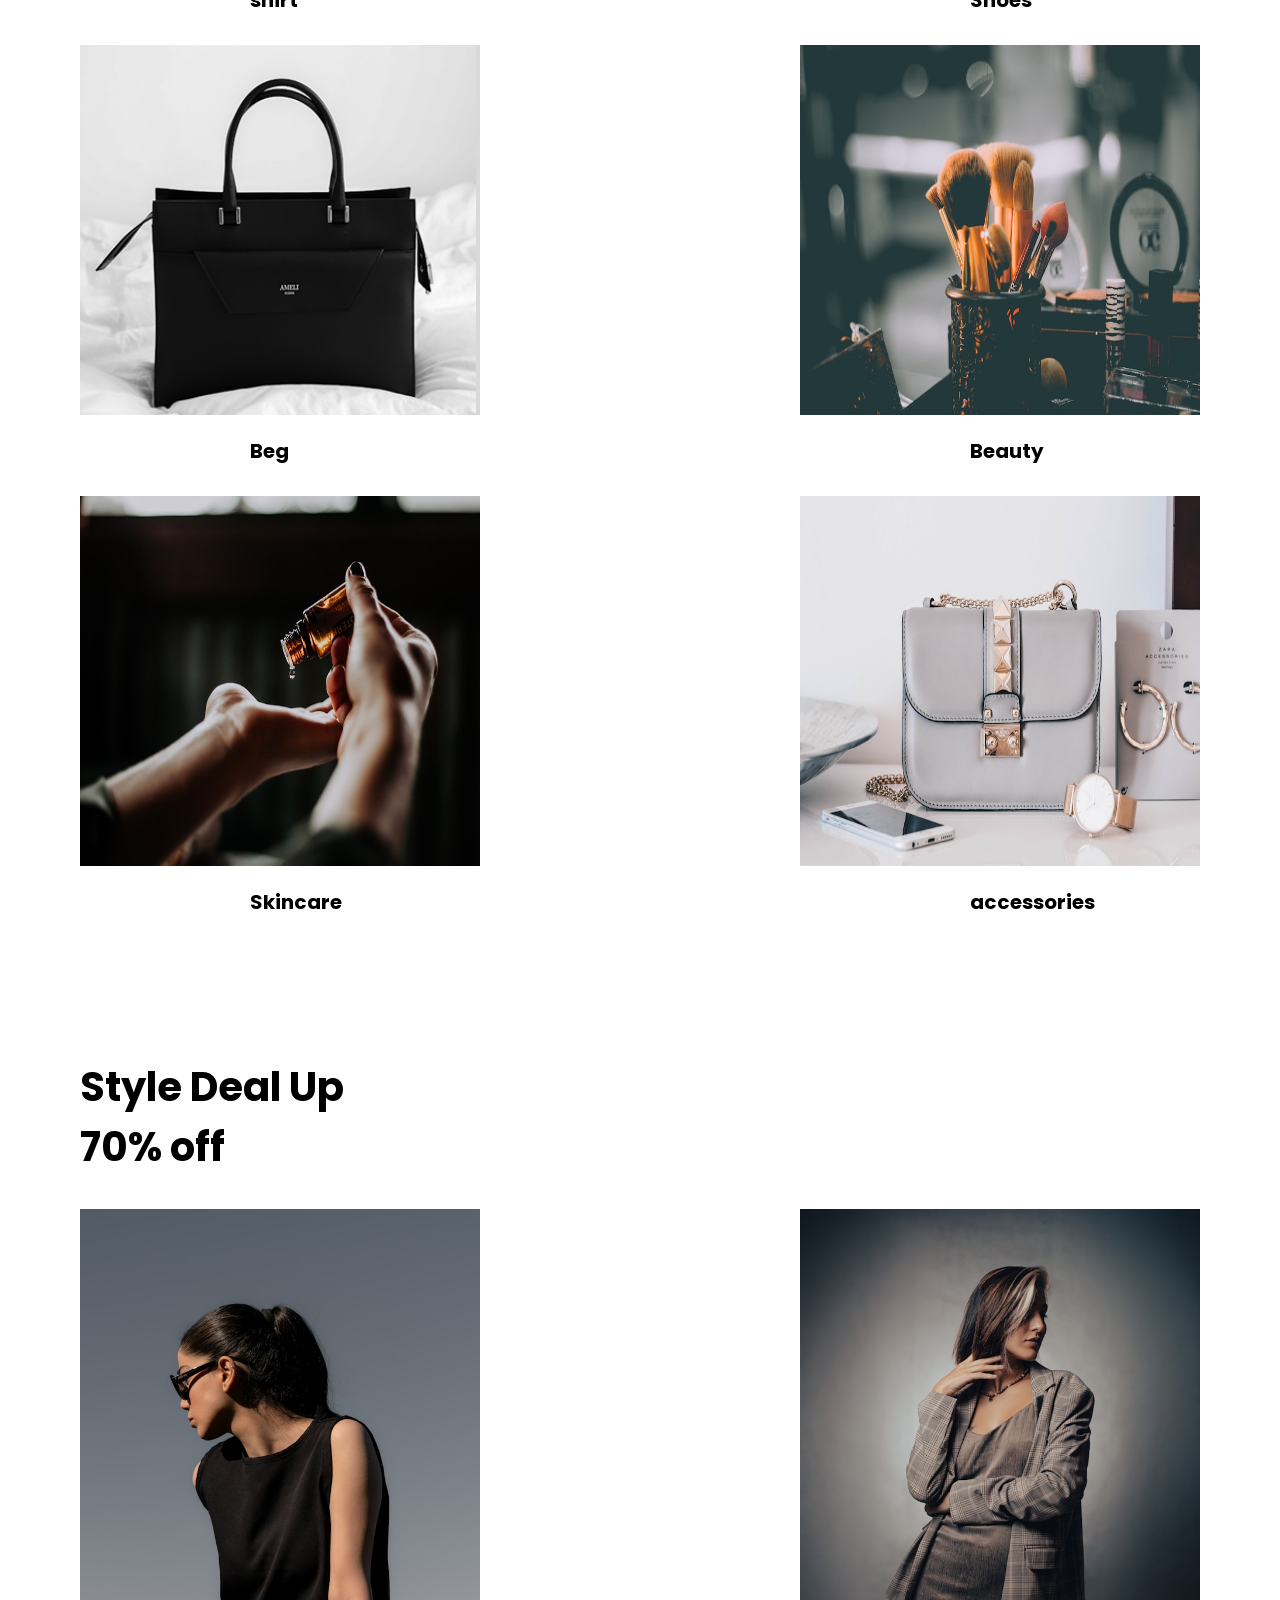
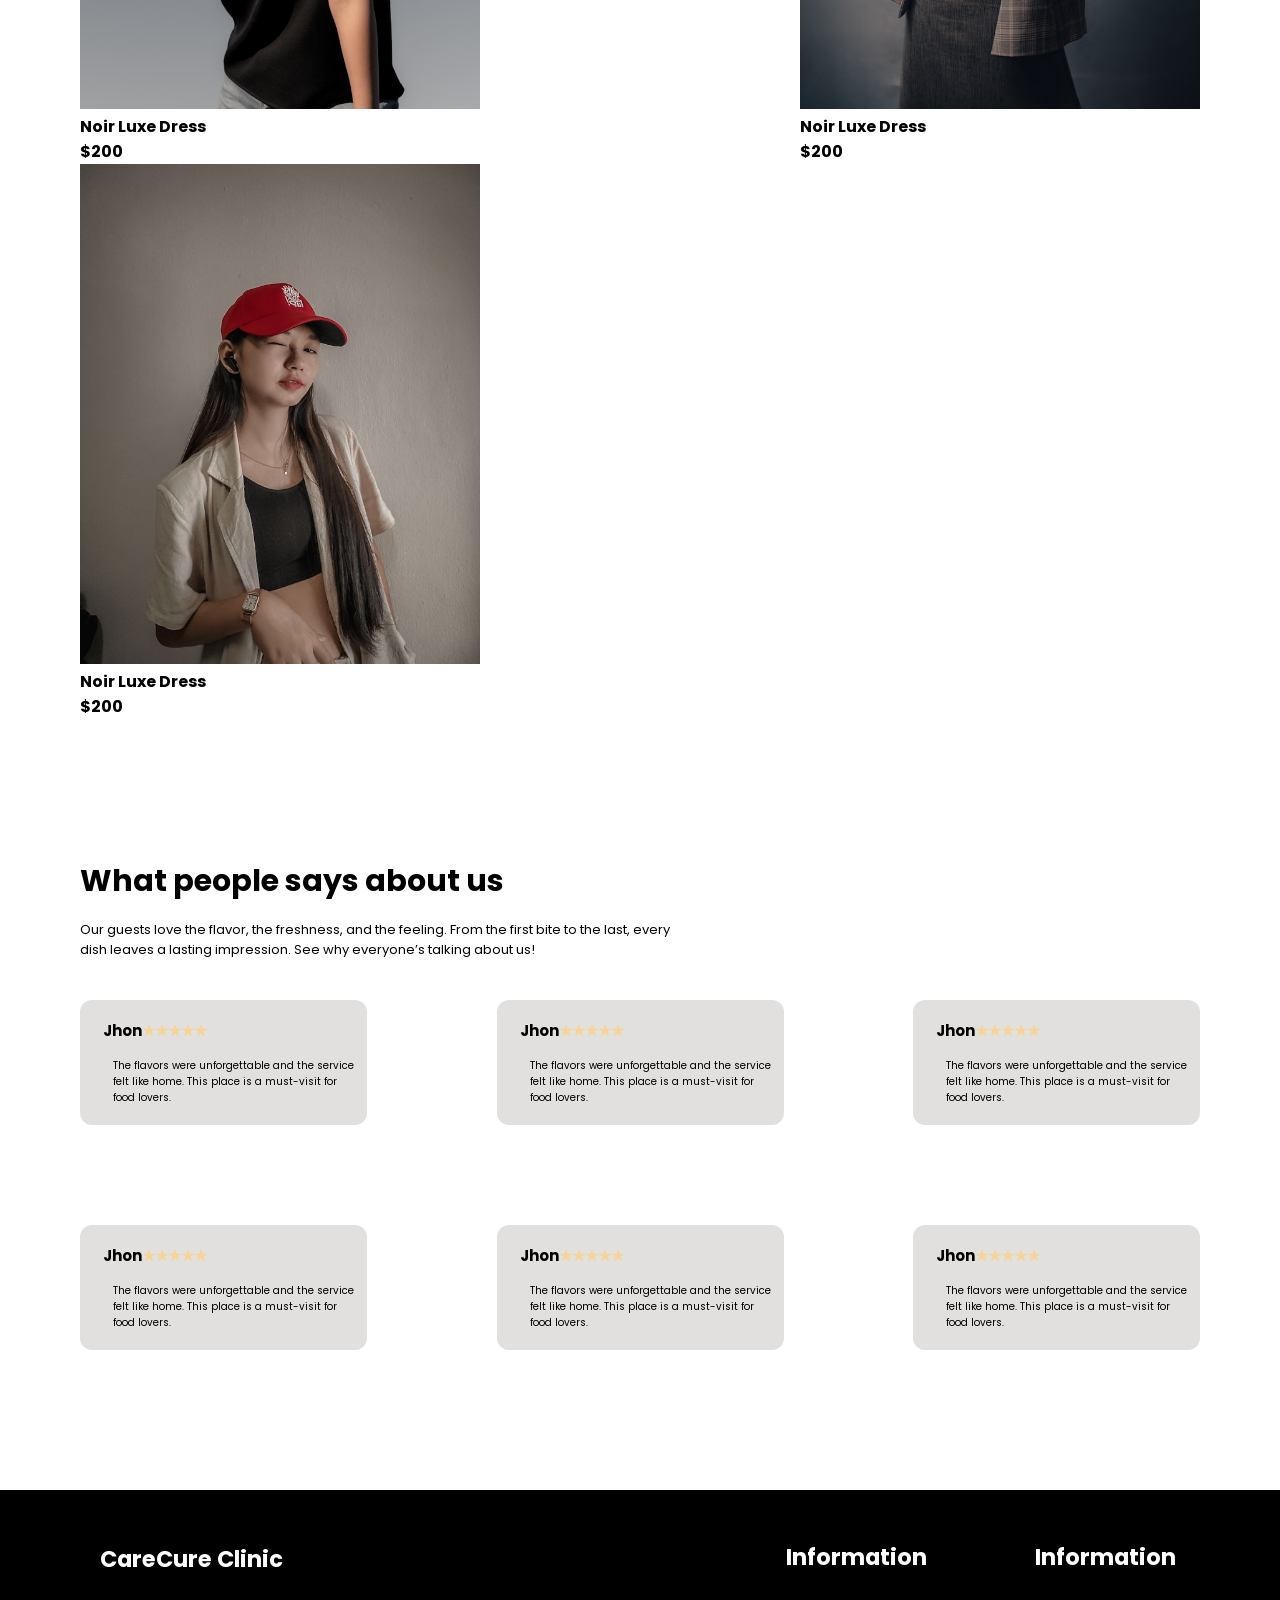
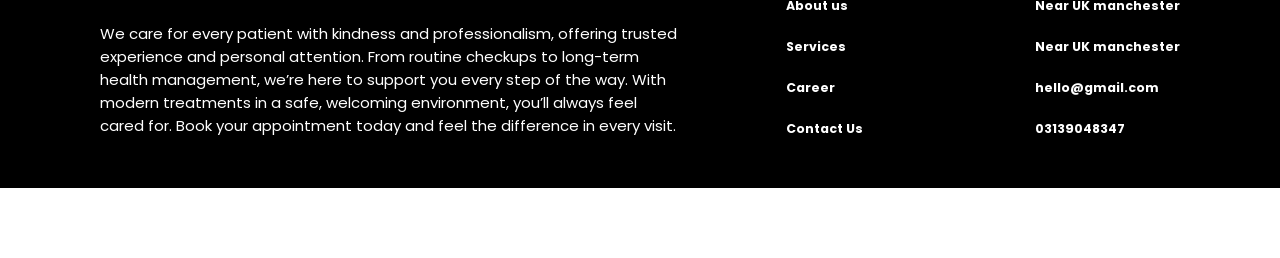
<file: product.html>
<!DOCTYPE html>
<html lang="en">
<head>
    <meta charset="UTF-8">
    <meta name="viewport" content="width=device-width, initial-scale=1.0">
    <title>Document</title>
    <link rel="stylesheet" href="./product.css">

     <link
    rel="stylesheet"
    href="https://cdnjs.cloudflare.com/ajax/libs/animate.css/4.1.1/animate.min.css"
  />
</head>
<body>
     <div class="navbardiv">
        <div>
            <h2>Clothique</h2>

        </div>

        <div class="nav">
            <ul>
                <li><a href="">Home</a></li>
                <li><a href="">Product</a></li>
                <li><a href="">Offer</a></li>
                <li><a href="">About us</a></li>
                <li><a href="">Contact us</a></li>
            </ul>
        </div>

        <div>
            <button>Order now</button>
        </div>
    </div>

    <section>
        

        <div class="bg">
            <h1 class="animate__animated animate__bounce"  >Our Product</h1>
        </div>
    </section>

      <section>

        <div class="H">
            <h3>Product Category</h3><br>
        </div>

        <div class="Cards">
            <div class="Card">
                <img src="./images/sh.png" alt=""><br><br>
                <h2>shirt</h2>
            </div>
             <div class="Card">
                <img src="./images/sho.jpg.jpeg" alt=""><br><br>
                <h2>Shoes</h2>
            </div>
             <div class="Card">
                <img src="./images/Rectangle 54.png" alt=""><br><br>
                <h2>Beg</h2>
            </div>
             <div class="Card">
                <img src="./images/makeup.jpg.jpeg" alt=""><br><br>
                <h2>Beauty</h2>
            </div>
             <div class="Card">
                <img src="./images/botle.jpg.jpeg" alt=""><br><br>
                <h2>Skincare</h2>
            </div>
             <div class="Card">
                <img src="./images/purse2.jpg.jpeg" alt=""><br><br>
                <h2>accessories</h2>
            </div>
        </div>
    </section>

     <section>
        <h3 class="h">Style Deal Up <br>70% off
        </h3><br><br>

        <div class="cards">
            <div class="card">
                <img src="./images/151cd756b4a2ec9e3ea50fc3204fa4ef20a37c4a.jpg.jpeg" alt="">
                <h3>Noir Luxe Dress <br>$200</h3>
            </div>
            <div class="card">
                <img src="./images/9ce0917d5090d6b6ba12790c9873462503a3aa0e.jpg.jpeg" alt="">
                <h3>Noir Luxe Dress <br>$200</h3>
            </div>
            <div class="card">
                <img src="./images/bfc30a92158a9075737ba65a89ff49c8b12f3531.jpg.jpeg" alt="">
                <h3>Noir Luxe Dress <br>$200</h3>
            </div>
        </div>
    </section>

    <section>
        <div class="about">
            <h1>What people says about us </h1><br>
            <p>Our guests love the flavor, the freshness, and the feeling. From the first bite to the last, every <br> dish leaves a lasting impression. See why everyone’s talking about us!</p>
        </div>

        <div class="boxes">
            <div class="boxa">
                <h5>Jhon<span>&starf;&starf;&starf;&starf;&starf;</span></h5>
                <br>
                <p>The flavors were unforgettable and the service <br>felt like home. This place is a must-visit for <br>food lovers.</p>

            </div>
            <div class="boxa">
                <h5>Jhon<span>&starf;&starf;&starf;&starf;&starf;</span></h5>
                <br>
                <p>The flavors were unforgettable and the service <br>felt like home. This place is a must-visit for <br>food lovers.</p>

            </div>
            <div class="boxa">
                <h5>Jhon<span>&starf;&starf;&starf;&starf;&starf;</span></h5>
                <br>
                <p>The flavors were unforgettable and the service <br>felt like home. This place is a must-visit for <br>food lovers.</p>

            </div>
            <div class="boxa">
                <h5>Jhon<span>&starf;&starf;&starf;&starf;&starf;</span></h5>
                <br>
                <p>The flavors were unforgettable and the service <br>felt like home. This place is a must-visit for <br>food lovers.</p>

            </div>
            <div class="boxa">
                <h5>Jhon<span>&starf;&starf;&starf;&starf;&starf;</span></h5>
                <br>
                <p>The flavors were unforgettable and the service <br>felt like home. This place is a must-visit for <br>food lovers.</p>

            </div>
            <div class="boxa">
                <h5>Jhon<span>&starf;&starf;&starf;&starf;&starf;</span></h5>
                <br>
                <p>The flavors were unforgettable and the service <br>felt like home. This place is a must-visit for <br>food lovers.</p>

            </div>
        </div>
    </section>

    <section>
        <div class="info">
            <div class="i">
                <h2>CareCure Clinic</h2><br><br>
                <p>We care for every patient with kindness and professionalism, offering trusted <br> experience and personal attention. From routine checkups to long-term <br>health management, we’re here to support you every step of the way. With <br> modern treatments in a safe, welcoming environment, you’ll always feel <br> cared for. Book your appointment today and feel the difference in every visit.</p>
            </div>
            <div>
                <h2>Information</h2><br>
                <h5>About us</h5><br>
                <h5>Services</h5><br>
                <h5>Career</h5><br>
                <h5>Contact Us</h5>
            </div>
             <div>
                <h2>Information</h2><br>
                <h5>Near UK manchester</h5><br>
                <h5>Near UK manchester</h5><br>
                <h5>hello@gmail.com</h5><br>
                <h5>03139048347</h5>
            </div>
            

        </div>
    </section>
    
</body>
</html>
</file>
<file: style.css>
@import url("https://fonts.googleapis.com/css2?family=Poppins:ital,wght@0,100;0,200;0,300;0,400;0,500;0,600;0,700;0,800;0,900;1,100;1,200;1,300;1,400;1,500;1,600;1,700;1,800;1,900&family=Quicksand:wght@300..700&display=swap");

*{
    margin: 0;
    padding: 0;
    box-sizing: border-box;
}

html{
    font-size: 62.5%;
}

:root{
    --maincolor: ;
}


body{
     font-family:"Poppins" , sans-serif;
}

section{
    padding-block: 7rem;
}

.navbardiv{
    display: flex;
    justify-content: space-between;
    align-items: center;
    flex-wrap: wrap;
    padding-inline: 8rem;
    padding-top: 2rem;  
}

.navbardiv h2{
    font-size: 2rem;
}

.nav ul{
    display: flex;
    justify-content: space-between;
    align-items: center;
    gap: 4rem;
    list-style: none;
    font-size: 1.6rem;
    
}

.nav ul li a{
    text-decoration: none;
    color: black;
}

.navbardiv button{
    padding: 1rem 2.5rem;
    border-radius: 15px;
    background-color: black;
    color: white;
}

.bg{
    background-image: url(./images/1.jpeg);
    height: 85vh;
    color: white;
    text-align: center;
    padding-top: 15rem;
    font-size: 5rem;
    background-repeat: no-repeat;
    background-size: cover;
}


.show{
    display: flex;
    justify-content: space-between;
    flex-wrap: wrap;
    /* align-items: center; */
    padding-inline: 8rem;
}

.sectiona{
    padding-top: 4rem;
    width: 50%;
}

.sectiona h3{
    font-size: 20px;
    font-weight: 400;
}

.sectiona h2{
    font-size: 35px;
}

.sectiona p{
    font-size: 15px;
    text-align: justify;
}

.sectiona button{
    padding: 1.5rem 2.5rem;
    background-color: black;
    color: white;
    border-radius: 12px;
}

.show img{
    width: 500px;
}

.h{
    padding-inline: 8rem;
    font-size: 4rem;
}

.cards{
    display: flex;
    justify-content: space-between;
    align-items: center;
    flex-wrap: wrap;
    padding-inline: 8rem;
}

.card img{
    width: 400px;
    height: 500px;
}

.card h3{
    font-size: 1.6rem;
}

.H{
    padding-inline: 8rem;
    font-size: 4rem;
}

.Cards{
    display: flex;
    justify-content: space-between;
    align-items: center;
    flex-wrap: wrap;
    padding-inline: 8rem;
}

.Card img{
    height: 400px;
    width: 400px;
    padding-top: 3rem;
}

.Card h2{
    font-size: 2rem;
    padding-left: 17rem;
}

.Shop{
    display: flex;
    justify-content: space-between;
    /* align-items: center; */
    background-color: rgb(180, 178, 173, 0.4);
    padding-top: 3rem;
    flex-wrap: wrap;
}

.img{
    padding-right: 3rem;
}

.shop{
    display: flex;
    padding-inline: 8rem;
}

.aboutshop{
    padding-top: 10rem;
}

.aboutshop h4{
    font-size: 2rem;
    font-weight: 400;
}

.aboutshop h3{
    font-size: 2.5rem;
}

.aboutshop button{
    padding: 1rem 1.5rem;
    background-color: black;
    color: white;
    border-radius: 12px;
}

.about{
    padding-inline: 8rem;
}

.about h1{
    font-size: 3rem;
}

.about p{
    font-size: 1.3rem;
}

.boxes{
    display: flex;
    justify-content: space-between;
    align-items: center;
    padding-inline: 8rem;
    flex-wrap: wrap;
    padding-top: 2rem;
    gap: 10rem;
    margin-top: 2rem;

}

.boxa{
    padding: 1.9rem 1.3rem;
    background-color:rgb(180, 178, 173, 0.4) ;
    border-radius: 12px;
    /* width: fixed(39rem); */
    /* height: fixed(17rem); */
}

.boxa h5{
    padding-left: 1rem;
    font-size: 1.5rem;
}

.boxa p{
    padding-left: 2rem;
    font-size: 1rem;
}

.boxa span{
    /* padding-right: 0.5px; */
    justify-content: space-between;
    color: rgba(246, 212, 151, 1);
}

.info{
    display: flex;
    justify-content: space-between;
    align-items: center;
    padding-inline: 10rem;
    font-size: 1.5rem;
    background-color: black;
    color: white;
    padding-block: 5rem;
    flex-wrap: wrap;
}




@media screen and (max-width:900px) {
    .nav{
        display: none;
    }

}

@media screen and (max-width:500px) {
    .nav{
        align-items: center;
    }

    .show img{
    width: 250px;
}

.bg h1{
    font-size: 5rem;
}

.i p{
    padding-bottom: 4rem;
}


    
}
</file>
<file: about us.css>
@import url("https://fonts.googleapis.com/css2?family=Poppins:ital,wght@0,100;0,200;0,300;0,400;0,500;0,600;0,700;0,800;0,900;1,100;1,200;1,300;1,400;1,500;1,600;1,700;1,800;1,900&family=Quicksand:wght@300..700&display=swap");

*{
    margin: 0;
    padding: 0;
    box-sizing: border-box;
}

html{
    font-size: 62.5%;
}

:root{
    --maincolor: ;
}


body{
     font-family:"Poppins" , sans-serif;
}

section{
    padding-block: 7rem;
}


.navbardiv{
    display: flex;
    justify-content: space-between;
    align-items: center;
    flex-wrap: wrap;
    padding-inline: 8rem;
    padding-top: 2rem;  
}

.navbardiv h2{
    font-size: 2rem;
}

.nav ul{
    display: flex;
    justify-content: space-between;
    align-items: center;
    gap: 4rem;
    list-style: none;
    font-size: 1.6rem;
    
}

.nav ul li a{
    text-decoration: none;
    color: black;
}

.navbardiv button{
    padding: 1rem 2.5rem;
    border-radius: 15px;
    background-color: black;
    color: white;
}

.bg{
    background-image: url(./images/5.png);
    height: 85vh;
    color: white;
    text-align: center;
    padding-top: 15rem;
    font-size: 5rem;
    background-repeat: no-repeat;
    background-size: cover;
}

.H{
    padding-inline: 8rem;
    font-size: 4rem;
    text-align: center;
}

.image{
    background-repeat: no-repeat;
    background-size: cover;
    padding-inline: 12rem;
}

.Cards{
    display: flex;
    justify-content: space-between;
    align-items: center;
    flex-wrap: wrap;
    padding-inline: 12rem;
}

.Card img{
    height: 400px;
    width: 400px;
    padding-top: 3rem;
}

.Card h2{
    font-size: 2rem;
    padding-left: 17rem;
}

.aboutpic{
    display: flex;
    /* justify-content: space-between; */
    /* align-items: center; */
    padding-inline: 12rem;
    flex-wrap: wrap;
}



.people h1{
    padding-inline: 3rem;
    font-size: 5rem;
}

.review{
    display: flex;
    align-items: center;
    justify-content: space-between;
    padding-inline: 3rem;
    padding-block: 1.2rem;
}

.aboutimg{
    padding-left: 12px;
    padding-bottom: 25px;
}

.aboutimg h3{
    font-size: 25px;
}

.aboutimg p{
    font-size: 14px;
}

.aboutimg span{
    color: rgba(246, 212, 151, 1);
    gap: 15px;
}

.people button{
    margin-left: 3rem;
    margin-top: 2rem;
    padding: 1.5rem 3.5rem;
    background-color: black;
    color: white;
    border-radius: 12px;
}

.info{
    display: flex;
    justify-content: space-between;
    align-items: center;
    padding-inline: 10rem;
    font-size: 1.5rem;
    background-color: black;
    color: white;
    padding-block: 5rem;
    flex-wrap: wrap;
}


@media screen and (max-width:900px) {
    .nav{
        display: none;
    }

}

@media screen and (max-width:500px) {
    .nav{
        align-items: center;
    }

    .show img{
    width: 250px;
    }

/* .bg h1{
    font-size: 5rem;
}

.i p{
    padding-bottom: 4rem;
}

.H{
    text-align: center;
    justify-content: center;
}

.b{
    padding-top: 2rem;
} */





    
}
</file>
<file: contactus.css>
@import url("https://fonts.googleapis.com/css2?family=Poppins:ital,wght@0,100;0,200;0,300;0,400;0,500;0,600;0,700;0,800;0,900;1,100;1,200;1,300;1,400;1,500;1,600;1,700;1,800;1,900&family=Quicksand:wght@300..700&display=swap");

*{
    margin: 0;
    padding: 0;
    box-sizing: border-box;
}

html{
    font-size: 62.5%;
}

:root{
    --maincolor: ;
}


body{
     font-family:"Poppins" , sans-serif;
}

section{
    padding-block: 7rem;
}


.navbardiv{
    display: flex;
    justify-content: space-between;
    align-items: center;
    flex-wrap: wrap;
    padding-inline: 8rem;
    padding-top: 2rem;  
}

.navbardiv h2{
    font-size: 2rem;
}

.nav ul{
    display: flex;
    justify-content: space-between;
    align-items: center;
    gap: 4rem;
    list-style: none;
    font-size: 1.6rem;
    
}

.nav ul li a{
    text-decoration: none;
    color: black;
}

.navbardiv button{
    padding: 1rem 2.5rem;
    border-radius: 15px;
    background-color: black;
    color: white;
}

.bg{
    background-image: url(./images/5.png);
    height: 85vh;
    color: white;
    text-align: center;
    padding-top: 15rem;
    font-size: 5rem;
    background-repeat: no-repeat;
    background-size: cover;
}

.H{
    padding-inline: 8rem;
    
}

.H h3{
    font-size: 4rem;
}

.H p{
    font-size: 2rem;   
}

.input{
    padding-inline: 6rem;
    /* gap: 40rem; */
    flex-wrap: wrap;
    
}

.input input{
    width: 60rem;
    height: 8rem;
    margin: 1rem 2rem;
    border-radius: 7px;
    padding-left: 2rem;
    font-weight: 1;
}

 textarea{
    width: 124rem;
    margin-left: 2rem;
    margin-top: 1rem;
    border-radius: 7px;
    padding-left: 2rem;
    padding-top: 1.5rem;
}

.send button{
    padding: 1.5rem 4rem;
    margin-top: 2rem;
    margin-inline: 66rem;
    border-radius: 7px;
    background-color: black;
    color: white;
}

.aboutcontact{
    display: flex;
    padding-inline: 8rem;
    flex-wrap: wrap;
}

.ac{
    padding-top: 6rem;
    padding-left: 15rem;
}

.ac h2{
    font-size: 3rem;
}

.icons{
    display: flex;
    flex-wrap: wrap;
    width: 15rem;
    justify-content: space-between;
}




.info{
    display: flex;
    justify-content: space-between;
    align-items: center;
    padding-inline: 10rem;
    font-size: 1.5rem;
    background-color: black;
    color: white;
    padding-block: 5rem;
    flex-wrap: wrap;
}


@media screen and (max-width:900px) {
    .nav{
        display: none;
    }

}

@media screen and (max-width:500px) {
    .nav{
        align-items: center;
    }

    /* .show img{
    width: 250px;
    } */

}
</file>
<file: Offers.css>
@import url("https://fonts.googleapis.com/css2?family=Poppins:ital,wght@0,100;0,200;0,300;0,400;0,500;0,600;0,700;0,800;0,900;1,100;1,200;1,300;1,400;1,500;1,600;1,700;1,800;1,900&family=Quicksand:wght@300..700&display=swap");

*{
    margin: 0;
    padding: 0;
    box-sizing: border-box;
}

html{
    font-size: 62.5%;
}

:root{
    --maincolor: ;
}


body{
     font-family:"Poppins" , sans-serif;
}

section{
    padding-block: 7rem;
}


.navbardiv{
    display: flex;
    justify-content: space-between;
    align-items: center;
    flex-wrap: wrap;
    padding-inline: 8rem;
    padding-top: 2rem;  
}

.navbardiv h2{
    font-size: 2rem;
}

.nav ul{
    display: flex;
    justify-content: space-between;
    align-items: center;
    gap: 4rem;
    list-style: none;
    font-size: 1.6rem;
    
}

.nav ul li a{
    text-decoration: none;
    color: black;
}

.navbardiv button{
    padding: 1rem 2.5rem;
    border-radius: 15px;
    background-color: black;
    color: white;
}

.bg{
    background-image: url(./images/5.png);
    height: 85vh;
    color: white;
    text-align: center;
    padding-top: 15rem;
    font-size: 5rem;
    background-repeat: no-repeat;
    background-size: cover;
}

.H{
    padding-inline: 8rem;
    font-size: 4rem;
}

.cards{
    display: flex;
    justify-content: space-between;
    align-items: center;
    flex-wrap: wrap;
    padding-inline: 8rem;
    padding-top: 3rem;
}

.card img{
    width: 400px;
    height: 500px;
}

.card h3{
    font-size: 1.6rem;
}

.Shop{
    display: flex;
    justify-content: space-between;
    /* align-items: center; */
    background-color: rgb(180, 178, 173, 0.4);
    padding-top: 3rem;
    flex-wrap: wrap;
}

.img{
    padding-right: 3rem;
}

.shop{
    display: flex;
    padding-inline: 8rem;
}

.aboutshop{
    padding-top: 10rem;
}

.aboutshop h4{
    font-size: 2rem;
    font-weight: 400;
}

.aboutshop h3{
    font-size: 2.5rem;
}

.aboutshop button{
    padding: 1rem 1.5rem;
    background-color: black;
    color: white;
    border-radius: 12px;
}

.update{
    display: flex;
    justify-content: space-between;
    align-items: center;
    /* justify-content: center; */
    padding-inline: 8rem;
    flex-wrap: wrap;
}

.sub h1{
    font-size: 7rem;
}

.email p{
    font-size: 15px;
    padding-right: 30rem;
    padding-bottom: 5rem;
    font-weight: 400;
    position: relative;
}

.email p::after{
    content: "";
    position: absolute;
    bottom: 38px;
    left: -10px;
    background-color:black;
    height: 2px;
    width: 50rem;
}


.b{
    margin-bottom: 35px;
}

.b button{
    /* padding-block: 1rem; */
    padding-inline: 1.5rem;
    cursor: pointer;

}

.info{
    display: flex;
    justify-content: space-between;
    align-items: center;
    padding-inline: 10rem;
    font-size: 1.5rem;
    background-color: black;
    color: white;
    padding-block: 5rem;
    flex-wrap: wrap;
}




@media screen and (max-width:900px) {
    .nav{
        display: none;
    }

}

@media screen and (max-width:500px) {
    .nav{
        align-items: center;
    }

    .show img{
    width: 250px;
    }

.bg h1{
    font-size: 5rem;
}

.i p{
    padding-bottom: 4rem;
}

.H{
    text-align: center;
    justify-content: center;
}

.b{
    padding-top: 2rem;
}





    
}
</file>
<file: product.css>
@import url("https://fonts.googleapis.com/css2?family=Poppins:ital,wght@0,100;0,200;0,300;0,400;0,500;0,600;0,700;0,800;0,900;1,100;1,200;1,300;1,400;1,500;1,600;1,700;1,800;1,900&family=Quicksand:wght@300..700&display=swap");

*{
    margin: 0;
    padding: 0;
    box-sizing: border-box;
}

html{
    font-size: 62.5%;
}

:root{
    --maincolor: ;
}


body{
     font-family:"Poppins" , sans-serif;
}

section{
    padding-block: 7rem;
}


.navbardiv{
    display: flex;
    justify-content: space-between;
    align-items: center;
    flex-wrap: wrap;
    padding-inline: 8rem;
    padding-top: 2rem;  
}

.navbardiv h2{
    font-size: 2rem;
}

.nav ul{
    display: flex;
    justify-content: space-between;
    align-items: center;
    gap: 4rem;
    list-style: none;
    font-size: 1.6rem;
    
}

.nav ul li a{
    text-decoration: none;
    color: black;
}

.navbardiv button{
    padding: 1rem 2.5rem;
    border-radius: 15px;
    background-color: black;
    color: white;
}

.bg{
    background-image: url(./images/5.png);
    height: 85vh;
    color: white;
    text-align: center;
    padding-top: 15rem;
    font-size: 5rem;
    background-repeat: no-repeat;
    background-size: cover;
}


.H{
    padding-inline: 8rem;
    font-size: 4rem;
}

.Cards{
    display: flex;
    justify-content: space-between;
    align-items: center;
    flex-wrap: wrap;
    padding-inline: 8rem;
}

.Card img{
    height: 400px;
    width: 400px;
    padding-top: 3rem;
}

.Card h2{
    font-size: 2rem;
    padding-left: 17rem;
}

.h{
    padding-inline: 8rem;
    font-size: 4rem;
}

.cards{
    display: flex;
    justify-content: space-between;
    align-items: center;
    flex-wrap: wrap;
    padding-inline: 8rem;
}

.card img{
    width: 400px;
    height: 500px;
}

.card h3{
    font-size: 1.6rem;
}


.about{
    padding-inline: 8rem;
}

.about h1{
    font-size: 3rem;
}

.about p{
    font-size: 1.3rem;
}

.boxes{
    display: flex;
    justify-content: space-between;
    align-items: center;
    padding-inline: 8rem;
    flex-wrap: wrap;
    padding-top: 2rem;
    gap: 10rem;
    margin-top: 2rem;

}

.boxa{
    padding: 1.9rem 1.3rem;
    background-color:rgb(180, 178, 173, 0.4) ;
    border-radius: 12px;
    /* width: fixed(39rem); */
    /* height: fixed(17rem); */
}

.boxa h5{
    padding-left: 1rem;
    font-size: 1.5rem;
}

.boxa p{
    padding-left: 2rem;
    font-size: 1rem;
}

.boxa span{
    /* padding-right: 0.5px; */
    justify-content: space-between;
    color: rgba(246, 212, 151, 1);
}

.info{
    display: flex;
    justify-content: space-between;
    align-items: center;
    padding-inline: 10rem;
    font-size: 1.5rem;
    background-color: black;
    color: white;
    padding-block: 5rem;
    flex-wrap: wrap;
}



@media screen and (max-width:900px) {
    .nav{
        display: none;
    }

}

@media screen and (max-width:500px) {
    .nav{
        align-items: center;
    }

    .show img{
    width: 250px;
    }

.bg h1{
    font-size: 5rem;
}

.i p{
    padding-bottom: 4rem;
}

.H{
    text-align: center;
    justify-content: center;
}



    
}
</file>
